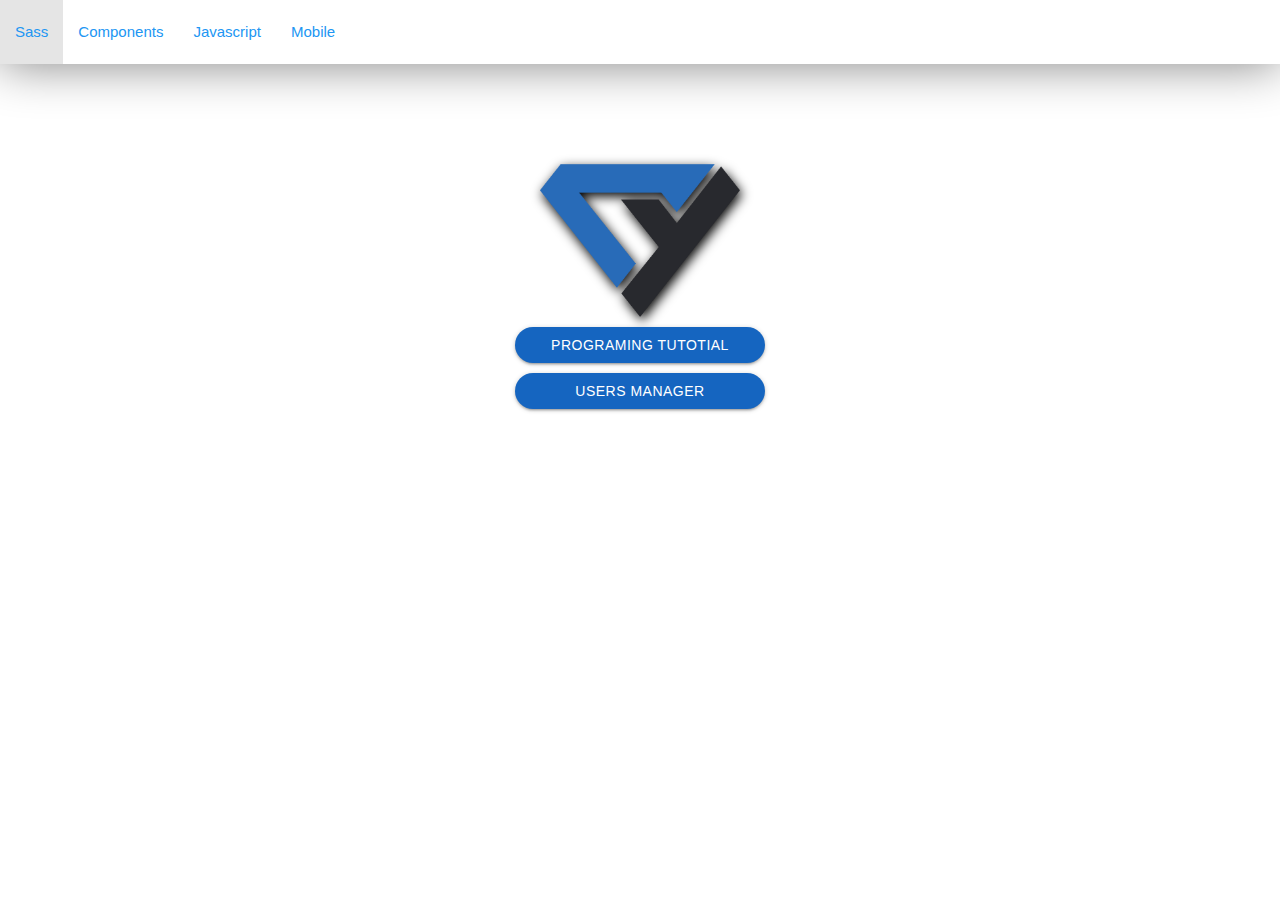
<file: index.html>
<!DOCTYPE html>
<html lang="en">
  <head>
    <meta charset="UTF-8" />
    <meta http-equiv="X-UA-Compatible" content="IE=edge" />
    <meta name="viewport" content="width=device-width, initial-scale=1.0" />
    <link rel="stylesheet" href="/assets/css/materialize.min.css" />
    <link rel="stylesheet" href="/assets/css/util.css" />
    <link
      href="https://fonts.googleapis.com/icon?family=Material+Icons"
      rel="stylesheet"
    />
    <link rel="stylesheet" href="/assets/css/style.css" />
    <title>Document</title>
  </head>

  <body>
    <!-- _______________________navbar section start_________________     -->
    <nav class="white z-depth-0 top_navbar">
      <div class="nav-wrapper">
        <a href="#!" class="blue-text hide-on-med-and-up">Home</a>
        <a href="#" data-target="mobile-demo" class="sidenav-trigger blue-text"
          ><i class="material-icons">menu</i></a
        >
        <ul class="hide-on-med-and-down">
          <li><a href="sass.html" class="blue-text">Sass</a></li>
          <li><a href="badges.html" class="blue-text">Components</a></li>
          <li><a href="collapsible.html" class="blue-text">Javascript</a></li>
          <li><a href="mobile.html" class="blue-text">Mobile</a></li>
        </ul>
      </div>
    </nav>

    <ul class="sidenav" id="mobile-demo">
      <li>
        <div class="user-view">
          <div class="background">
            <img src="./assets/images/office.jpg" class="w_100" />
          </div>
          <a><img class="circle" src="./assets/images/about-us.png" /></a>
          <a><span class="white-text name">Hamid Reza</span></a>
          <a
            ><span class="white-text email">Hamidrezazolfi20@gmail.com</span></a
          >
        </div>
      </li>
      <li>
        <a href="https://www.hamidzolfistudio.ir/"
          ><i class="material-icons">insert_link</i>Studio Hamidzolfi</a
        >
      </li>
      <li>
        <a href="#!"><i class="material-icons">insert_link</i>Second Link</a>
      </li>
      <li><div class="divider"></div></li>
      <li><a class="subheader">Subheader</a></li>
      <li><a class="waves-effect" href="/">Home</a></li>
      <li><a class="waves-effect" href="/users.html">Users</a></li>
    </ul>
    <!-- _______________________navbar section  end___________________ -->

    <!-- _______________________home section start______________________ -->
    <section class="flex-c-m flex-col sizefull p-r-20 p-l-20 p-t-100">
      <img
        src="assets/images/codeyad.png"
        class="w-full max-w-200 filter_shadow"
      />
      <a
        href="https://www.hamidzolfistudio.ir"
        class="waves-effect waves-light btn blue darken-3 w-full max-w-250 m-t-10 mb-10 rounded_pill"
        >Programing Tutotial</a
      >
      <a
        href="/users.html"
        class="waves-effect waves-light btn blue darken-3 w-full max-w-250 m-t-10 mb-10 rounded_pill"
        >Users Manager</a
      >
    </section>

    <script src="assets/js/materialize.js"></script>
    <script src="./assets/js/main.js"></script>
  </body>
</html>
</file>
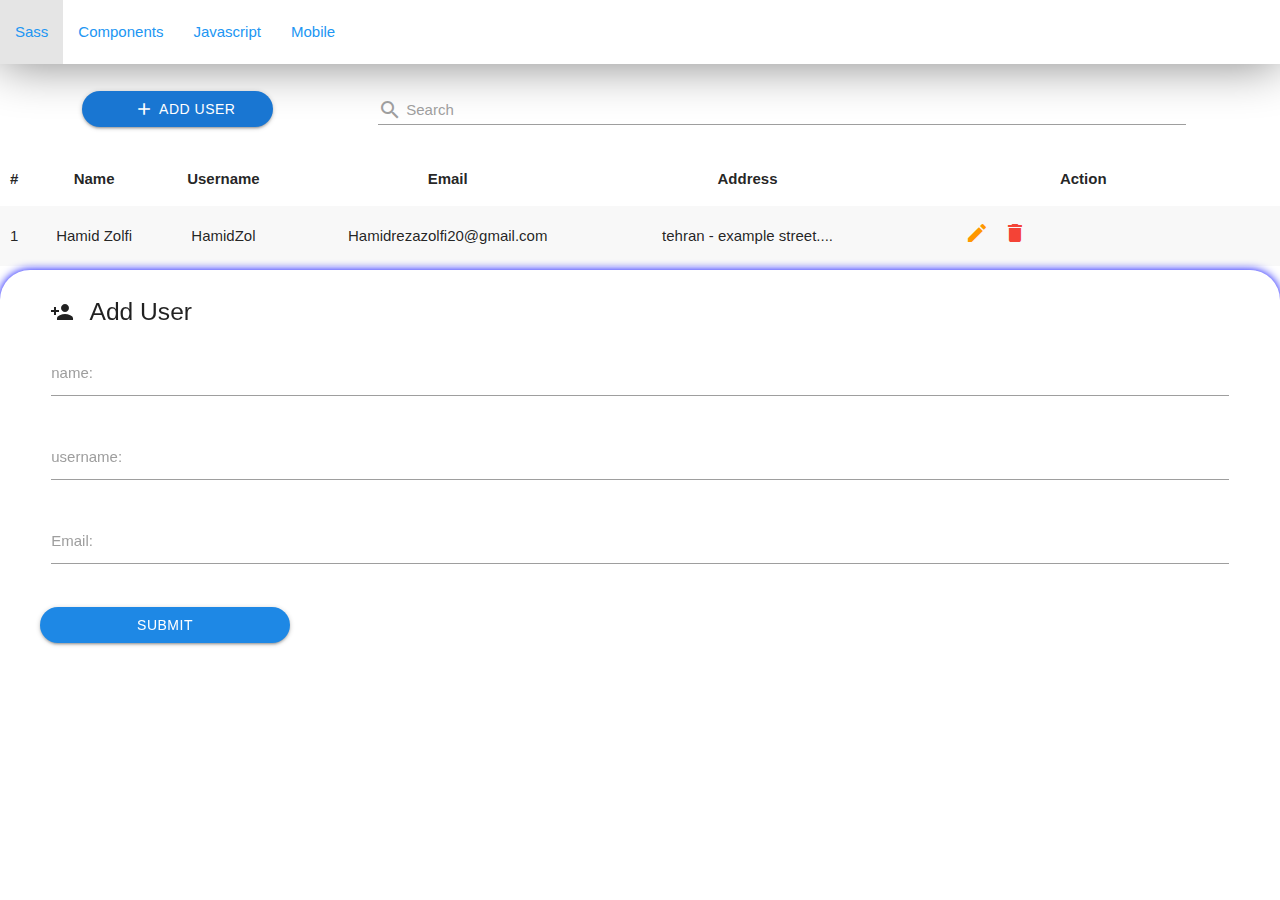
<file: users.html>
<!DOCTYPE html>
<html lang="en">
<head>
    <meta charset="UTF-8">
    <meta http-equiv="X-UA-Compatible" content="IE=edge">
    <meta name="viewport" content="width=device-width, initial-scale=1.0">
    <link rel="stylesheet"  href="/assets/css/materialize.min.css">
    <link rel="stylesheet" href="/assets/css/util.css">
    <link href="https://fonts.googleapis.com/icon?family=Material+Icons" rel="stylesheet">
    <link rel="stylesheet"  href="/assets/css/style.css">
    <title>Document</title>
</head>

<body>
<!-- _______________________navbar section start_________________     -->
  <nav class="white z-depth-0 top_navbar" >
    <div class="nav-wrapper">
      <a href="#!" class="blue-text hide-on-med-and-up ">Users Management</a>
      <a href="#" data-target="mobile-demo" class="sidenav-trigger blue-text" ><i class="material-icons">menu</i></a>
      <ul class="hide-on-med-and-down">
        <li><a href="sass.html"class="blue-text">Sass</a></li>
        <li><a href="badges.html"class="blue-text">Components</a></li>
        <li><a href="collapsible.html"class="blue-text">Javascript</a></li>
        <li><a href="mobile.html"class="blue-text">Mobile</a></li>
      </ul>
    </div>
  </nav>

  <ul class="sidenav" id="mobile-demo">
    <li><div class="user-view">
        <div class="background">
          <img src="./assets/images/office.jpg" class="w_100">
        </div>
        <a ><img class="circle" src="./assets/images/about-us.png"></a>
        <a ><span class="white-text name">Hamid Reza</span></a>
        <a ><span class="white-text email">Hamidrezazolfi20@gmail.com</span></a>
      </div></li>
      <li><a href="https://www.hamidzolfistudio.ir/"><i class="material-icons">insert_link</i>Studio Hamidzolfi</a></li>
      <li><a href="#!"><i class="material-icons">insert_link</i>Second Link</a></li>
      <li><div class="divider"></div></li> 
      <li><a class="subheader">Subheader</a></li>
      <li><a class="waves-effect" href="/">Home</a></li>
      <li><a class="waves-effect" href="/users.html">Users</a></li>
  </ul>
  <!-- _______________________navbar section  end___________________ -->


  <!-- ___________content section ____________start______________________ -->
  <section id="top_actions_section"  class="row m-b-0 container">
 <!-- _______________________add botton______________________ -->
    <div class="p-l-10 p-r-10 p-t-10 col s12 m4 l2">
        <button  id="add_user_botton" class="waves-effect waves-light btn blue darken-2 p-l-30 w-full rounded_pill flex-c">
            <i class="material-icons m-r-5">add</i>
            Add User
        </button>
    </div>
  <!-- _______________________search section ______________________ -->
  <div class="row col s12 m8 l8 m-b-5">
    <div class="input-field col s12" >
      <input id="search" type="text" class="validate">
      <label for="search">
        <i class="material-icons pos-relative top-7">search</i>
        Search</label>
       
    </div class="col l2 hide-on-med-and-down"><div>

    </div>

  </section>


  <section class="user_list_section">
    <ul class="collapsible hide-on-med-and-up">
      <li class="users_list_item">
        <div class="collapsible-header">
          <i class="material-icons blue-text darken-2
           users_list_arrow_icon trans-0-2">arrow_drop_down_circle</i>
          Hamid Zolfi
        </div>

        <div class="collapsible-body">
         <div class="p-all-5">
          <span class="f-bold">Username : </span>
          <span>Hamidreza</span>  
         </div>
         <div class="p-all-5">
          <span class="f-bold">Email : </span>
          <span>Hamidrezazolfi20@gmail.com</span>  
         </div>
         <div class="p-all-5">
          <span class="f-bold">Address : </span>
          <span>tehran - example street...</span>  
         </div>
         <div class="p-all-5 flex-l-m">
          <span class="f-bold">top_actions_section : </span>
          <i class="material-icons red-text m-l-5 m-r-5">delete_forever</i> 
          <i class="material-icons orange-text  darken-3 m-l-5 m-r-5">edit</i> 
         </div>
        </div>
      </li>
      <li class="users_list_item">
        <div class="collapsible-header">
          <i class="material-icons blue-text darken-2
           users_list_arrow_icon trans-0-2">arrow_drop_down_circle</i>
          Hamid Zolfi
        </div>

        <div class="collapsible-body">
         <div class="p-all-5">
          <span class="f-bold">Username : </span>
          <span>Hamidreza</span>  
         </div>
         <div class="p-all-5">
          <span class="f-bold">Email : </span>
          <span>Hamidrezazolfi20@gmail.com</span>  
         </div>
         <div class="p-all-5">
          <span class="f-bold">Address : </span>
          <span>tehran - example street...</span>  
         </div>
         <div class="p-all-5 flex-l-m">
          <span class="f-bold">top_actions_section : </span>
          <i class="material-icons red-text m-l-5 m-r-5">delete_forever</i> 
          <i class="material-icons orange-text  darken-3 m-l-5 m-r-5">edit</i> 
         </div>
        </div>
      </li>
      <li class="users_list_item">
        <div class="collapsible-header">
          <i class="material-icons blue-text darken-2
           users_list_arrow_icon trans-0-2">arrow_drop_down_circle</i>
          Hamid Zolfi
        </div>

        <div class="collapsible-body">
         <div class="p-all-5">
          <span class="f-bold">Username : </span>
          <span>Hamidreza</span>  
         </div>
         <div class="p-all-5">
          <span class="f-bold">Email : </span>
          <span>Hamidrezazolfi20@gmail.com</span>  
         </div>
         <div class="p-all-5">
          <span class="f-bold">Address : </span>
          <span>tehran - example street...</span>  
         </div>
         <div class="p-all-5 flex-l-m">
          <span class="f-bold">top_actions_section : </span>
          <i class="material-icons red-text m-l-5 m-r-5">delete_forever</i> 
          <i class="material-icons orange-text  darken-3 m-l-5 m-r-5">edit</i> 
         </div>
        </div>
      </li>

      

      

    </ul>
    
    <div class="hide-on-med-and-down show-on-medium-and-up container">
      <table class="striped centered highlight">
        <thead>
          <tr>
            <th>#</th>
            <th>Name</th>
            <th>Username</th>
            <th>Email</th>
            <th>Address</th>
            <th>Action</th>
          </tr>

        </thead>
        <tbody>
          <tr>
            <td>1</td>
            <td>Hamid Zolfi</td>
            <td>HamidZol</td>
            <td>Hamidrezazolfi20@gmail.com</td>
            <td>tehran - example street....</td>
            <td>
              <i class="material-icons orange-text darken-3 m-l-5 m-r-5 hov-pointer">edit</i>
              <i class="material-icons red-text m-l-5 m-r-5 hov-pointer">delete forever</i>
            </td>
          </tr>
          <tr>
            <td>1</td>
            <td>Hamid Zolfi</td>
            <td>HamidZol</td>
            <td>Hamidrezazolfi20@gmail.com</td>
            <td>tehran - example street....</td>
            <td>
              <i class="material-icons orange-text darken-3 m-l-5 m-r-5 hov-pointer">edit</i>
              <i class="material-icons red-text m-l-5 m-r-5 hov-pointer">delete forever</i>
            </td>
          </tr>
          <tr>
            <td>1</td>
            <td>Hamid Zolfi</td>
            <td>HamidZol</td>
            <td>Hamidrezazolfi20@gmail.com</td>
            <td>tehran - example street....</td>
            <td>
              <i class="material-icons orange-text darken-3 m-l-5 m-r-5 hov-pointer">edit</i>
              <i class="material-icons red-text m-l-5 m-r-5 hov-pointer">delete forever</i>
            </td>
          </tr>

        </tbody>
      </table>

    </div>


    <div class="pagination_container container p-l-9 p-r-9 p-t-15 p-b-10 flex-sb-m pos-fixed left-0 right-0 bottom-0 z-depth-4 rounded_top_30">
    <div class="pagination_item_counts flex p-l-10">
      showing
      <span class="blue-text darken-2 m-l-5 m-r-5">100</span>
    </div>

    <div class="pagination_buttons">
      <i class="material-icons blue darken-2 m-l-5 m-r-5 p-l-5 p-r-5 p-t-5 p-b-3 waves-effect waves-light white-text rounded_pill">keyboard_arrow_left</i>
      <i class="material-icons blue darken-2 m-l-5 m-r-5 p-l-5 p-r-5 p-t-5 p-b-3 waves-effect waves-light white-text rounded_pill">keyboard_arrow_right</i>
       
    </div>



  </section>
  

  <div class="add_user_modal_back dis-none"></div>
  <div class="add_user_modal container rounded_top_30 show">
    <div class="row p-t-10 p-b-10 p-r-40 p-l-40 center-on-small-only">
      <h5 >
        <i class="material-icons m-r-10 m-l-10 pos-relative top-4">person_add</i>
        Add User
      </h5>

      <form>
        <div class="input-field col s12">
          <input id="name" type="text" class="validate"/>
          <label for="name">name:</label>
        </div>
        <div class="input-field col s12">
          <input id="name" type="text" class="validate"/>
          <label for="name">username:</label>
        </div>
        <div class="input-field col s12">
          <input id="name" type="text" class="validate"/>
          <label for="name">Email:</label>
        </div>

        <button
          type="button"
          class="waves-effect waves-light btn blue darken-1 m-t-20 m-b-10 w-full max-w-250 rounded_pill">
         submit
        </button>

      </form>
    </div>
  </div>
     
    


    <script src="assets/js/materialize.js"></script>
    <script src="assets/js/main.js"></script>
    <script src="assets/js/users.js"></script>
</body>
</html>
</file>
<file: assets/css/util.css>
/*[ FONT SIZE ]
///////////////////////////////////////////////////////////
*/
.f-bold{font-weight: bold;}
.fs-1 {font-size: 1px;}
.fs-2 {font-size: 2px;}
.fs-3 {font-size: 3px;}
.fs-4 {font-size: 4px;}
.fs-5 {font-size: 5px;}
.fs-6 {font-size: 6px;}
.fs-7 {font-size: 7px;}
.fs-8 {font-size: 8px;}
.fs-9 {font-size: 9px;}
.fs-10 {font-size: 10px;}
.fs-11 {font-size: 11px;}
.fs-12 {font-size: 12px;}
.fs-13 {font-size: 13px;}
.fs-14 {font-size: 14px;}
.fs-15 {font-size: 15px;}
.fs-16 {font-size: 16px;}
.fs-17 {font-size: 17px;}
.fs-18 {font-size: 18px;}
.fs-19 {font-size: 19px;}
.fs-20 {font-size: 20px;}
.fs-21 {font-size: 21px;}
.fs-22 {font-size: 22px;}
.fs-23 {font-size: 23px;}
.fs-24 {font-size: 24px;}
.fs-25 {font-size: 25px;}
.fs-26 {font-size: 26px;}
.fs-27 {font-size: 27px;}
.fs-28 {font-size: 28px;}
.fs-29 {font-size: 29px;}
.fs-30 {font-size: 30px;}
.fs-31 {font-size: 31px;}
.fs-32 {font-size: 32px;}
.fs-33 {font-size: 33px;}
.fs-34 {font-size: 34px;}
.fs-35 {font-size: 35px;}
.fs-36 {font-size: 36px;}
.fs-37 {font-size: 37px;}
.fs-38 {font-size: 38px;}
.fs-39 {font-size: 39px;}
.fs-40 {font-size: 40px;}
.fs-41 {font-size: 41px;}
.fs-42 {font-size: 42px;}
.fs-43 {font-size: 43px;}
.fs-44 {font-size: 44px;}
.fs-45 {font-size: 45px;}
.fs-46 {font-size: 46px;}
.fs-47 {font-size: 47px;}
.fs-48 {font-size: 48px;}
.fs-49 {font-size: 49px;}
.fs-50 {font-size: 50px;}
.fs-51 {font-size: 51px;}
.fs-52 {font-size: 52px;}
.fs-53 {font-size: 53px;}
.fs-54 {font-size: 54px;}
.fs-55 {font-size: 55px;}
.fs-56 {font-size: 56px;}
.fs-57 {font-size: 57px;}
.fs-58 {font-size: 58px;}
.fs-59 {font-size: 59px;}
.fs-60 {font-size: 60px;}
.fs-61 {font-size: 61px;}
.fs-62 {font-size: 62px;}
.fs-63 {font-size: 63px;}
.fs-64 {font-size: 64px;}
.fs-65 {font-size: 65px;}
.fs-66 {font-size: 66px;}
.fs-67 {font-size: 67px;}
.fs-68 {font-size: 68px;}
.fs-69 {font-size: 69px;}
.fs-70 {font-size: 70px;}
.fs-71 {font-size: 71px;}
.fs-72 {font-size: 72px;}
.fs-73 {font-size: 73px;}
.fs-74 {font-size: 74px;}
.fs-75 {font-size: 75px;}
.fs-76 {font-size: 76px;}
.fs-77 {font-size: 77px;}
.fs-78 {font-size: 78px;}
.fs-79 {font-size: 79px;}
.fs-80 {font-size: 80px;}
.fs-81 {font-size: 81px;}
.fs-82 {font-size: 82px;}
.fs-83 {font-size: 83px;}
.fs-84 {font-size: 84px;}
.fs-85 {font-size: 85px;}
.fs-86 {font-size: 86px;}
.fs-87 {font-size: 87px;}
.fs-88 {font-size: 88px;}
.fs-89 {font-size: 89px;}
.fs-90 {font-size: 90px;}
.fs-91 {font-size: 91px;}
.fs-92 {font-size: 92px;}
.fs-93 {font-size: 93px;}
.fs-94 {font-size: 94px;}
.fs-95 {font-size: 95px;}
.fs-96 {font-size: 96px;}
.fs-97 {font-size: 97px;}
.fs-98 {font-size: 98px;}
.fs-99 {font-size: 99px;}
.fs-100 {font-size: 100px;}
.fs-101 {font-size: 101px;}
.fs-102 {font-size: 102px;}
.fs-103 {font-size: 103px;}
.fs-104 {font-size: 104px;}
.fs-105 {font-size: 105px;}
.fs-106 {font-size: 106px;}
.fs-107 {font-size: 107px;}
.fs-108 {font-size: 108px;}
.fs-109 {font-size: 109px;}
.fs-110 {font-size: 110px;}
.fs-111 {font-size: 111px;}
.fs-112 {font-size: 112px;}
.fs-113 {font-size: 113px;}
.fs-114 {font-size: 114px;}
.fs-115 {font-size: 115px;}
.fs-116 {font-size: 116px;}
.fs-117 {font-size: 117px;}
.fs-118 {font-size: 118px;}
.fs-119 {font-size: 119px;}
.fs-120 {font-size: 120px;}
.fs-121 {font-size: 121px;}
.fs-122 {font-size: 122px;}
.fs-123 {font-size: 123px;}
.fs-124 {font-size: 124px;}
.fs-125 {font-size: 125px;}
.fs-126 {font-size: 126px;}
.fs-127 {font-size: 127px;}
.fs-128 {font-size: 128px;}
.fs-129 {font-size: 129px;}
.fs-130 {font-size: 130px;}
.fs-131 {font-size: 131px;}
.fs-132 {font-size: 132px;}
.fs-133 {font-size: 133px;}
.fs-134 {font-size: 134px;}
.fs-135 {font-size: 135px;}
.fs-136 {font-size: 136px;}
.fs-137 {font-size: 137px;}
.fs-138 {font-size: 138px;}
.fs-139 {font-size: 139px;}
.fs-140 {font-size: 140px;}
.fs-141 {font-size: 141px;}
.fs-142 {font-size: 142px;}
.fs-143 {font-size: 143px;}
.fs-144 {font-size: 144px;}
.fs-145 {font-size: 145px;}
.fs-146 {font-size: 146px;}
.fs-147 {font-size: 147px;}
.fs-148 {font-size: 148px;}
.fs-149 {font-size: 149px;}
.fs-150 {font-size: 150px;}
.fs-151 {font-size: 151px;}
.fs-152 {font-size: 152px;}
.fs-153 {font-size: 153px;}
.fs-154 {font-size: 154px;}
.fs-155 {font-size: 155px;}
.fs-156 {font-size: 156px;}
.fs-157 {font-size: 157px;}
.fs-158 {font-size: 158px;}
.fs-159 {font-size: 159px;}
.fs-160 {font-size: 160px;}
.fs-161 {font-size: 161px;}
.fs-162 {font-size: 162px;}
.fs-163 {font-size: 163px;}
.fs-164 {font-size: 164px;}
.fs-165 {font-size: 165px;}
.fs-166 {font-size: 166px;}
.fs-167 {font-size: 167px;}
.fs-168 {font-size: 168px;}
.fs-169 {font-size: 169px;}
.fs-170 {font-size: 170px;}
.fs-171 {font-size: 171px;}
.fs-172 {font-size: 172px;}
.fs-173 {font-size: 173px;}
.fs-174 {font-size: 174px;}
.fs-175 {font-size: 175px;}
.fs-176 {font-size: 176px;}
.fs-177 {font-size: 177px;}
.fs-178 {font-size: 178px;}
.fs-179 {font-size: 179px;}
.fs-180 {font-size: 180px;}
.fs-181 {font-size: 181px;}
.fs-182 {font-size: 182px;}
.fs-183 {font-size: 183px;}
.fs-184 {font-size: 184px;}
.fs-185 {font-size: 185px;}
.fs-186 {font-size: 186px;}
.fs-187 {font-size: 187px;}
.fs-188 {font-size: 188px;}
.fs-189 {font-size: 189px;}
.fs-190 {font-size: 190px;}
.fs-191 {font-size: 191px;}
.fs-192 {font-size: 192px;}
.fs-193 {font-size: 193px;}
.fs-194 {font-size: 194px;}
.fs-195 {font-size: 195px;}
.fs-196 {font-size: 196px;}
.fs-197 {font-size: 197px;}
.fs-198 {font-size: 198px;}
.fs-199 {font-size: 199px;}
.fs-200 {font-size: 200px;}

/*[ PADDING ]
///////////////////////////////////////////////////////////
*/
.p-all-0{padding: 0 !important;}
.p-all-1{padding: 1px !important;}
.p-all-2{padding: 2px !important;}
.p-all-3{padding: 3px !important;}
.p-all-4{padding: 4px !important;}
.p-all-5{padding: 5px !important;}
.p-all-6{padding: 6px !important;}
.p-all-7{padding: 7px !important;}
.p-all-8{padding: 8px !important;}
.p-all-9{padding: 9px !important;}
.p-t-0 {padding-top: 0px;}
.p-t-1 {padding-top: 1px;}
.p-t-2 {padding-top: 2px;}
.p-t-3 {padding-top: 3px;}
.p-t-4 {padding-top: 4px;}
.p-t-5 {padding-top: 5px;}
.p-t-6 {padding-top: 6px;}
.p-t-7 {padding-top: 7px;}
.p-t-8 {padding-top: 8px;}
.p-t-9 {padding-top: 9px;}
.p-t-10 {padding-top: 10px;}
.p-t-11 {padding-top: 11px;}
.p-t-12 {padding-top: 12px;}
.p-t-13 {padding-top: 13px;}
.p-t-14 {padding-top: 14px;}
.p-t-15 {padding-top: 15px;}
.p-t-16 {padding-top: 16px;}
.p-t-17 {padding-top: 17px;}
.p-t-18 {padding-top: 18px;}
.p-t-19 {padding-top: 19px;}
.p-t-20 {padding-top: 20px;}
.p-t-21 {padding-top: 21px;}
.p-t-22 {padding-top: 22px;}
.p-t-23 {padding-top: 23px;}
.p-t-24 {padding-top: 24px;}
.p-t-25 {padding-top: 25px;}
.p-t-26 {padding-top: 26px;}
.p-t-27 {padding-top: 27px;}
.p-t-28 {padding-top: 28px;}
.p-t-29 {padding-top: 29px;}
.p-t-30 {padding-top: 30px;}
.p-t-31 {padding-top: 31px;}
.p-t-32 {padding-top: 32px;}
.p-t-33 {padding-top: 33px;}
.p-t-34 {padding-top: 34px;}
.p-t-35 {padding-top: 35px;}
.p-t-36 {padding-top: 36px;}
.p-t-37 {padding-top: 37px;}
.p-t-38 {padding-top: 38px;}
.p-t-39 {padding-top: 39px;}
.p-t-40 {padding-top: 40px;}
.p-t-41 {padding-top: 41px;}
.p-t-42 {padding-top: 42px;}
.p-t-43 {padding-top: 43px;}
.p-t-44 {padding-top: 44px;}
.p-t-45 {padding-top: 45px;}
.p-t-46 {padding-top: 46px;}
.p-t-47 {padding-top: 47px;}
.p-t-48 {padding-top: 48px;}
.p-t-49 {padding-top: 49px;}
.p-t-50 {padding-top: 50px;}
.p-t-51 {padding-top: 51px;}
.p-t-52 {padding-top: 52px;}
.p-t-53 {padding-top: 53px;}
.p-t-54 {padding-top: 54px;}
.p-t-55 {padding-top: 55px;}
.p-t-56 {padding-top: 56px;}
.p-t-57 {padding-top: 57px;}
.p-t-58 {padding-top: 58px;}
.p-t-59 {padding-top: 59px;}
.p-t-60 {padding-top: 60px;}
.p-t-61 {padding-top: 61px;}
.p-t-62 {padding-top: 62px;}
.p-t-63 {padding-top: 63px;}
.p-t-64 {padding-top: 64px;}
.p-t-65 {padding-top: 65px;}
.p-t-66 {padding-top: 66px;}
.p-t-67 {padding-top: 67px;}
.p-t-68 {padding-top: 68px;}
.p-t-69 {padding-top: 69px;}
.p-t-70 {padding-top: 70px;}
.p-t-71 {padding-top: 71px;}
.p-t-72 {padding-top: 72px;}
.p-t-73 {padding-top: 73px;}
.p-t-74 {padding-top: 74px;}
.p-t-75 {padding-top: 75px;}
.p-t-76 {padding-top: 76px;}
.p-t-77 {padding-top: 77px;}
.p-t-78 {padding-top: 78px;}
.p-t-79 {padding-top: 79px;}
.p-t-80 {padding-top: 80px;}
.p-t-81 {padding-top: 81px;}
.p-t-82 {padding-top: 82px;}
.p-t-83 {padding-top: 83px;}
.p-t-84 {padding-top: 84px;}
.p-t-85 {padding-top: 85px;}
.p-t-86 {padding-top: 86px;}
.p-t-87 {padding-top: 87px;}
.p-t-88 {padding-top: 88px;}
.p-t-89 {padding-top: 89px;}
.p-t-90 {padding-top: 90px;}
.p-t-91 {padding-top: 91px;}
.p-t-92 {padding-top: 92px;}
.p-t-93 {padding-top: 93px;}
.p-t-94 {padding-top: 94px;}
.p-t-95 {padding-top: 95px;}
.p-t-96 {padding-top: 96px;}
.p-t-97 {padding-top: 97px;}
.p-t-98 {padding-top: 98px;}
.p-t-99 {padding-top: 99px;}
.p-t-100 {padding-top: 100px;}
.p-t-101 {padding-top: 101px;}
.p-t-102 {padding-top: 102px;}
.p-t-103 {padding-top: 103px;}
.p-t-104 {padding-top: 104px;}
.p-t-105 {padding-top: 105px;}
.p-t-106 {padding-top: 106px;}
.p-t-107 {padding-top: 107px;}
.p-t-108 {padding-top: 108px;}
.p-t-109 {padding-top: 109px;}
.p-t-110 {padding-top: 110px;}
.p-t-111 {padding-top: 111px;}
.p-t-112 {padding-top: 112px;}
.p-t-113 {padding-top: 113px;}
.p-t-114 {padding-top: 114px;}
.p-t-115 {padding-top: 115px;}
.p-t-116 {padding-top: 116px;}
.p-t-117 {padding-top: 117px;}
.p-t-118 {padding-top: 118px;}
.p-t-119 {padding-top: 119px;}
.p-t-120 {padding-top: 120px;}
.p-t-121 {padding-top: 121px;}
.p-t-122 {padding-top: 122px;}
.p-t-123 {padding-top: 123px;}
.p-t-124 {padding-top: 124px;}
.p-t-125 {padding-top: 125px;}
.p-t-126 {padding-top: 126px;}
.p-t-127 {padding-top: 127px;}
.p-t-128 {padding-top: 128px;}
.p-t-129 {padding-top: 129px;}
.p-t-130 {padding-top: 130px;}
.p-t-131 {padding-top: 131px;}
.p-t-132 {padding-top: 132px;}
.p-t-133 {padding-top: 133px;}
.p-t-134 {padding-top: 134px;}
.p-t-135 {padding-top: 135px;}
.p-t-136 {padding-top: 136px;}
.p-t-137 {padding-top: 137px;}
.p-t-138 {padding-top: 138px;}
.p-t-139 {padding-top: 139px;}
.p-t-140 {padding-top: 140px;}
.p-t-141 {padding-top: 141px;}
.p-t-142 {padding-top: 142px;}
.p-t-143 {padding-top: 143px;}
.p-t-144 {padding-top: 144px;}
.p-t-145 {padding-top: 145px;}
.p-t-146 {padding-top: 146px;}
.p-t-147 {padding-top: 147px;}
.p-t-148 {padding-top: 148px;}
.p-t-149 {padding-top: 149px;}
.p-t-150 {padding-top: 150px;}
.p-t-151 {padding-top: 151px;}
.p-t-152 {padding-top: 152px;}
.p-t-153 {padding-top: 153px;}
.p-t-154 {padding-top: 154px;}
.p-t-155 {padding-top: 155px;}
.p-t-156 {padding-top: 156px;}
.p-t-157 {padding-top: 157px;}
.p-t-158 {padding-top: 158px;}
.p-t-159 {padding-top: 159px;}
.p-t-160 {padding-top: 160px;}
.p-t-161 {padding-top: 161px;}
.p-t-162 {padding-top: 162px;}
.p-t-163 {padding-top: 163px;}
.p-t-164 {padding-top: 164px;}
.p-t-165 {padding-top: 165px;}
.p-t-166 {padding-top: 166px;}
.p-t-167 {padding-top: 167px;}
.p-t-168 {padding-top: 168px;}
.p-t-169 {padding-top: 169px;}
.p-t-170 {padding-top: 170px;}
.p-t-171 {padding-top: 171px;}
.p-t-172 {padding-top: 172px;}
.p-t-173 {padding-top: 173px;}
.p-t-174 {padding-top: 174px;}
.p-t-175 {padding-top: 175px;}
.p-t-176 {padding-top: 176px;}
.p-t-177 {padding-top: 177px;}
.p-t-178 {padding-top: 178px;}
.p-t-179 {padding-top: 179px;}
.p-t-180 {padding-top: 180px;}
.p-t-181 {padding-top: 181px;}
.p-t-182 {padding-top: 182px;}
.p-t-183 {padding-top: 183px;}
.p-t-184 {padding-top: 184px;}
.p-t-185 {padding-top: 185px;}
.p-t-186 {padding-top: 186px;}
.p-t-187 {padding-top: 187px;}
.p-t-188 {padding-top: 188px;}
.p-t-189 {padding-top: 189px;}
.p-t-190 {padding-top: 190px;}
.p-t-191 {padding-top: 191px;}
.p-t-192 {padding-top: 192px;}
.p-t-193 {padding-top: 193px;}
.p-t-194 {padding-top: 194px;}
.p-t-195 {padding-top: 195px;}
.p-t-196 {padding-top: 196px;}
.p-t-197 {padding-top: 197px;}
.p-t-198 {padding-top: 198px;}
.p-t-199 {padding-top: 199px;}
.p-t-200 {padding-top: 200px;}
.p-t-201 {padding-top: 201px;}
.p-t-202 {padding-top: 202px;}
.p-t-203 {padding-top: 203px;}
.p-t-204 {padding-top: 204px;}
.p-t-205 {padding-top: 205px;}
.p-t-206 {padding-top: 206px;}
.p-t-207 {padding-top: 207px;}
.p-t-208 {padding-top: 208px;}
.p-t-209 {padding-top: 209px;}
.p-t-210 {padding-top: 210px;}
.p-t-211 {padding-top: 211px;}
.p-t-212 {padding-top: 212px;}
.p-t-213 {padding-top: 213px;}
.p-t-214 {padding-top: 214px;}
.p-t-215 {padding-top: 215px;}
.p-t-216 {padding-top: 216px;}
.p-t-217 {padding-top: 217px;}
.p-t-218 {padding-top: 218px;}
.p-t-219 {padding-top: 219px;}
.p-t-220 {padding-top: 220px;}
.p-t-221 {padding-top: 221px;}
.p-t-222 {padding-top: 222px;}
.p-t-223 {padding-top: 223px;}
.p-t-224 {padding-top: 224px;}
.p-t-225 {padding-top: 225px;}
.p-t-226 {padding-top: 226px;}
.p-t-227 {padding-top: 227px;}
.p-t-228 {padding-top: 228px;}
.p-t-229 {padding-top: 229px;}
.p-t-230 {padding-top: 230px;}
.p-t-231 {padding-top: 231px;}
.p-t-232 {padding-top: 232px;}
.p-t-233 {padding-top: 233px;}
.p-t-234 {padding-top: 234px;}
.p-t-235 {padding-top: 235px;}
.p-t-236 {padding-top: 236px;}
.p-t-237 {padding-top: 237px;}
.p-t-238 {padding-top: 238px;}
.p-t-239 {padding-top: 239px;}
.p-t-240 {padding-top: 240px;}
.p-t-241 {padding-top: 241px;}
.p-t-242 {padding-top: 242px;}
.p-t-243 {padding-top: 243px;}
.p-t-244 {padding-top: 244px;}
.p-t-245 {padding-top: 245px;}
.p-t-246 {padding-top: 246px;}
.p-t-247 {padding-top: 247px;}
.p-t-248 {padding-top: 248px;}
.p-t-249 {padding-top: 249px;}
.p-t-250 {padding-top: 250px;}
.p-b-0 {padding-bottom: 0px;}
.p-b-1 {padding-bottom: 1px;}
.p-b-2 {padding-bottom: 2px;}
.p-b-3 {padding-bottom: 3px;}
.p-b-4 {padding-bottom: 4px;}
.p-b-5 {padding-bottom: 5px;}
.p-b-6 {padding-bottom: 6px;}
.p-b-7 {padding-bottom: 7px;}
.p-b-8 {padding-bottom: 8px;}
.p-b-9 {padding-bottom: 9px;}
.p-b-10 {padding-bottom: 10px;}
.p-b-11 {padding-bottom: 11px;}
.p-b-12 {padding-bottom: 12px;}
.p-b-13 {padding-bottom: 13px;}
.p-b-14 {padding-bottom: 14px;}
.p-b-15 {padding-bottom: 15px;}
.p-b-16 {padding-bottom: 16px;}
.p-b-17 {padding-bottom: 17px;}
.p-b-18 {padding-bottom: 18px;}
.p-b-19 {padding-bottom: 19px;}
.p-b-20 {padding-bottom: 20px;}
.p-b-21 {padding-bottom: 21px;}
.p-b-22 {padding-bottom: 22px;}
.p-b-23 {padding-bottom: 23px;}
.p-b-24 {padding-bottom: 24px;}
.p-b-25 {padding-bottom: 25px;}
.p-b-26 {padding-bottom: 26px;}
.p-b-27 {padding-bottom: 27px;}
.p-b-28 {padding-bottom: 28px;}
.p-b-29 {padding-bottom: 29px;}
.p-b-30 {padding-bottom: 30px;}
.p-b-31 {padding-bottom: 31px;}
.p-b-32 {padding-bottom: 32px;}
.p-b-33 {padding-bottom: 33px;}
.p-b-34 {padding-bottom: 34px;}
.p-b-35 {padding-bottom: 35px;}
.p-b-36 {padding-bottom: 36px;}
.p-b-37 {padding-bottom: 37px;}
.p-b-38 {padding-bottom: 38px;}
.p-b-39 {padding-bottom: 39px;}
.p-b-40 {padding-bottom: 40px;}
.p-b-41 {padding-bottom: 41px;}
.p-b-42 {padding-bottom: 42px;}
.p-b-43 {padding-bottom: 43px;}
.p-b-44 {padding-bottom: 44px;}
.p-b-45 {padding-bottom: 45px;}
.p-b-46 {padding-bottom: 46px;}
.p-b-47 {padding-bottom: 47px;}
.p-b-48 {padding-bottom: 48px;}
.p-b-49 {padding-bottom: 49px;}
.p-b-50 {padding-bottom: 50px;}
.p-b-51 {padding-bottom: 51px;}
.p-b-52 {padding-bottom: 52px;}
.p-b-53 {padding-bottom: 53px;}
.p-b-54 {padding-bottom: 54px;}
.p-b-55 {padding-bottom: 55px;}
.p-b-56 {padding-bottom: 56px;}
.p-b-57 {padding-bottom: 57px;}
.p-b-58 {padding-bottom: 58px;}
.p-b-59 {padding-bottom: 59px;}
.p-b-60 {padding-bottom: 60px;}
.p-b-61 {padding-bottom: 61px;}
.p-b-62 {padding-bottom: 62px;}
.p-b-63 {padding-bottom: 63px;}
.p-b-64 {padding-bottom: 64px;}
.p-b-65 {padding-bottom: 65px;}
.p-b-66 {padding-bottom: 66px;}
.p-b-67 {padding-bottom: 67px;}
.p-b-68 {padding-bottom: 68px;}
.p-b-69 {padding-bottom: 69px;}
.p-b-70 {padding-bottom: 70px;}
.p-b-71 {padding-bottom: 71px;}
.p-b-72 {padding-bottom: 72px;}
.p-b-73 {padding-bottom: 73px;}
.p-b-74 {padding-bottom: 74px;}
.p-b-75 {padding-bottom: 75px;}
.p-b-76 {padding-bottom: 76px;}
.p-b-77 {padding-bottom: 77px;}
.p-b-78 {padding-bottom: 78px;}
.p-b-79 {padding-bottom: 79px;}
.p-b-80 {padding-bottom: 80px;}
.p-b-81 {padding-bottom: 81px;}
.p-b-82 {padding-bottom: 82px;}
.p-b-83 {padding-bottom: 83px;}
.p-b-84 {padding-bottom: 84px;}
.p-b-85 {padding-bottom: 85px;}
.p-b-86 {padding-bottom: 86px;}
.p-b-87 {padding-bottom: 87px;}
.p-b-88 {padding-bottom: 88px;}
.p-b-89 {padding-bottom: 89px;}
.p-b-90 {padding-bottom: 90px;}
.p-b-91 {padding-bottom: 91px;}
.p-b-92 {padding-bottom: 92px;}
.p-b-93 {padding-bottom: 93px;}
.p-b-94 {padding-bottom: 94px;}
.p-b-95 {padding-bottom: 95px;}
.p-b-96 {padding-bottom: 96px;}
.p-b-97 {padding-bottom: 97px;}
.p-b-98 {padding-bottom: 98px;}
.p-b-99 {padding-bottom: 99px;}
.p-b-100 {padding-bottom: 100px;}
.p-b-101 {padding-bottom: 101px;}
.p-b-102 {padding-bottom: 102px;}
.p-b-103 {padding-bottom: 103px;}
.p-b-104 {padding-bottom: 104px;}
.p-b-105 {padding-bottom: 105px;}
.p-b-106 {padding-bottom: 106px;}
.p-b-107 {padding-bottom: 107px;}
.p-b-108 {padding-bottom: 108px;}
.p-b-109 {padding-bottom: 109px;}
.p-b-110 {padding-bottom: 110px;}
.p-b-111 {padding-bottom: 111px;}
.p-b-112 {padding-bottom: 112px;}
.p-b-113 {padding-bottom: 113px;}
.p-b-114 {padding-bottom: 114px;}
.p-b-115 {padding-bottom: 115px;}
.p-b-116 {padding-bottom: 116px;}
.p-b-117 {padding-bottom: 117px;}
.p-b-118 {padding-bottom: 118px;}
.p-b-119 {padding-bottom: 119px;}
.p-b-120 {padding-bottom: 120px;}
.p-b-121 {padding-bottom: 121px;}
.p-b-122 {padding-bottom: 122px;}
.p-b-123 {padding-bottom: 123px;}
.p-b-124 {padding-bottom: 124px;}
.p-b-125 {padding-bottom: 125px;}
.p-b-126 {padding-bottom: 126px;}
.p-b-127 {padding-bottom: 127px;}
.p-b-128 {padding-bottom: 128px;}
.p-b-129 {padding-bottom: 129px;}
.p-b-130 {padding-bottom: 130px;}
.p-b-131 {padding-bottom: 131px;}
.p-b-132 {padding-bottom: 132px;}
.p-b-133 {padding-bottom: 133px;}
.p-b-134 {padding-bottom: 134px;}
.p-b-135 {padding-bottom: 135px;}
.p-b-136 {padding-bottom: 136px;}
.p-b-137 {padding-bottom: 137px;}
.p-b-138 {padding-bottom: 138px;}
.p-b-139 {padding-bottom: 139px;}
.p-b-140 {padding-bottom: 140px;}
.p-b-141 {padding-bottom: 141px;}
.p-b-142 {padding-bottom: 142px;}
.p-b-143 {padding-bottom: 143px;}
.p-b-144 {padding-bottom: 144px;}
.p-b-145 {padding-bottom: 145px;}
.p-b-146 {padding-bottom: 146px;}
.p-b-147 {padding-bottom: 147px;}
.p-b-148 {padding-bottom: 148px;}
.p-b-149 {padding-bottom: 149px;}
.p-b-150 {padding-bottom: 150px;}
.p-b-151 {padding-bottom: 151px;}
.p-b-152 {padding-bottom: 152px;}
.p-b-153 {padding-bottom: 153px;}
.p-b-154 {padding-bottom: 154px;}
.p-b-155 {padding-bottom: 155px;}
.p-b-156 {padding-bottom: 156px;}
.p-b-157 {padding-bottom: 157px;}
.p-b-158 {padding-bottom: 158px;}
.p-b-159 {padding-bottom: 159px;}
.p-b-160 {padding-bottom: 160px;}
.p-b-161 {padding-bottom: 161px;}
.p-b-162 {padding-bottom: 162px;}
.p-b-163 {padding-bottom: 163px;}
.p-b-164 {padding-bottom: 164px;}
.p-b-165 {padding-bottom: 165px;}
.p-b-166 {padding-bottom: 166px;}
.p-b-167 {padding-bottom: 167px;}
.p-b-168 {padding-bottom: 168px;}
.p-b-169 {padding-bottom: 169px;}
.p-b-170 {padding-bottom: 170px;}
.p-b-171 {padding-bottom: 171px;}
.p-b-172 {padding-bottom: 172px;}
.p-b-173 {padding-bottom: 173px;}
.p-b-174 {padding-bottom: 174px;}
.p-b-175 {padding-bottom: 175px;}
.p-b-176 {padding-bottom: 176px;}
.p-b-177 {padding-bottom: 177px;}
.p-b-178 {padding-bottom: 178px;}
.p-b-179 {padding-bottom: 179px;}
.p-b-180 {padding-bottom: 180px;}
.p-b-181 {padding-bottom: 181px;}
.p-b-182 {padding-bottom: 182px;}
.p-b-183 {padding-bottom: 183px;}
.p-b-184 {padding-bottom: 184px;}
.p-b-185 {padding-bottom: 185px;}
.p-b-186 {padding-bottom: 186px;}
.p-b-187 {padding-bottom: 187px;}
.p-b-188 {padding-bottom: 188px;}
.p-b-189 {padding-bottom: 189px;}
.p-b-190 {padding-bottom: 190px;}
.p-b-191 {padding-bottom: 191px;}
.p-b-192 {padding-bottom: 192px;}
.p-b-193 {padding-bottom: 193px;}
.p-b-194 {padding-bottom: 194px;}
.p-b-195 {padding-bottom: 195px;}
.p-b-196 {padding-bottom: 196px;}
.p-b-197 {padding-bottom: 197px;}
.p-b-198 {padding-bottom: 198px;}
.p-b-199 {padding-bottom: 199px;}
.p-b-200 {padding-bottom: 200px;}
.p-b-201 {padding-bottom: 201px;}
.p-b-202 {padding-bottom: 202px;}
.p-b-203 {padding-bottom: 203px;}
.p-b-204 {padding-bottom: 204px;}
.p-b-205 {padding-bottom: 205px;}
.p-b-206 {padding-bottom: 206px;}
.p-b-207 {padding-bottom: 207px;}
.p-b-208 {padding-bottom: 208px;}
.p-b-209 {padding-bottom: 209px;}
.p-b-210 {padding-bottom: 210px;}
.p-b-211 {padding-bottom: 211px;}
.p-b-212 {padding-bottom: 212px;}
.p-b-213 {padding-bottom: 213px;}
.p-b-214 {padding-bottom: 214px;}
.p-b-215 {padding-bottom: 215px;}
.p-b-216 {padding-bottom: 216px;}
.p-b-217 {padding-bottom: 217px;}
.p-b-218 {padding-bottom: 218px;}
.p-b-219 {padding-bottom: 219px;}
.p-b-220 {padding-bottom: 220px;}
.p-b-221 {padding-bottom: 221px;}
.p-b-222 {padding-bottom: 222px;}
.p-b-223 {padding-bottom: 223px;}
.p-b-224 {padding-bottom: 224px;}
.p-b-225 {padding-bottom: 225px;}
.p-b-226 {padding-bottom: 226px;}
.p-b-227 {padding-bottom: 227px;}
.p-b-228 {padding-bottom: 228px;}
.p-b-229 {padding-bottom: 229px;}
.p-b-230 {padding-bottom: 230px;}
.p-b-231 {padding-bottom: 231px;}
.p-b-232 {padding-bottom: 232px;}
.p-b-233 {padding-bottom: 233px;}
.p-b-234 {padding-bottom: 234px;}
.p-b-235 {padding-bottom: 235px;}
.p-b-236 {padding-bottom: 236px;}
.p-b-237 {padding-bottom: 237px;}
.p-b-238 {padding-bottom: 238px;}
.p-b-239 {padding-bottom: 239px;}
.p-b-240 {padding-bottom: 240px;}
.p-b-241 {padding-bottom: 241px;}
.p-b-242 {padding-bottom: 242px;}
.p-b-243 {padding-bottom: 243px;}
.p-b-244 {padding-bottom: 244px;}
.p-b-245 {padding-bottom: 245px;}
.p-b-246 {padding-bottom: 246px;}
.p-b-247 {padding-bottom: 247px;}
.p-b-248 {padding-bottom: 248px;}
.p-b-249 {padding-bottom: 249px;}
.p-b-250 {padding-bottom: 250px;}
.p-l-0 {padding-left: 0px;}
.p-l-1 {padding-left: 1px;}
.p-l-2 {padding-left: 2px;}
.p-l-3 {padding-left: 3px;}
.p-l-4 {padding-left: 4px;}
.p-l-5 {padding-left: 5px;}
.p-l-6 {padding-left: 6px;}
.p-l-7 {padding-left: 7px;}
.p-l-8 {padding-left: 8px;}
.p-l-9 {padding-left: 9px;}
.p-l-10 {padding-left: 10px;}
.p-l-11 {padding-left: 11px;}
.p-l-12 {padding-left: 12px;}
.p-l-13 {padding-left: 13px;}
.p-l-14 {padding-left: 14px;}
.p-l-15 {padding-left: 15px;}
.p-l-16 {padding-left: 16px;}
.p-l-17 {padding-left: 17px;}
.p-l-18 {padding-left: 18px;}
.p-l-19 {padding-left: 19px;}
.p-l-20 {padding-left: 20px;}
.p-l-21 {padding-left: 21px;}
.p-l-22 {padding-left: 22px;}
.p-l-23 {padding-left: 23px;}
.p-l-24 {padding-left: 24px;}
.p-l-25 {padding-left: 25px;}
.p-l-26 {padding-left: 26px;}
.p-l-27 {padding-left: 27px;}
.p-l-28 {padding-left: 28px;}
.p-l-29 {padding-left: 29px;}
.p-l-30 {padding-left: 30px;}
.p-l-31 {padding-left: 31px;}
.p-l-32 {padding-left: 32px;}
.p-l-33 {padding-left: 33px;}
.p-l-34 {padding-left: 34px;}
.p-l-35 {padding-left: 35px;}
.p-l-36 {padding-left: 36px;}
.p-l-37 {padding-left: 37px;}
.p-l-38 {padding-left: 38px;}
.p-l-39 {padding-left: 39px;}
.p-l-40 {padding-left: 40px;}
.p-l-41 {padding-left: 41px;}
.p-l-42 {padding-left: 42px;}
.p-l-43 {padding-left: 43px;}
.p-l-44 {padding-left: 44px;}
.p-l-45 {padding-left: 45px;}
.p-l-46 {padding-left: 46px;}
.p-l-47 {padding-left: 47px;}
.p-l-48 {padding-left: 48px;}
.p-l-49 {padding-left: 49px;}
.p-l-50 {padding-left: 50px;}
.p-l-51 {padding-left: 51px;}
.p-l-52 {padding-left: 52px;}
.p-l-53 {padding-left: 53px;}
.p-l-54 {padding-left: 54px;}
.p-l-55 {padding-left: 55px;}
.p-l-56 {padding-left: 56px;}
.p-l-57 {padding-left: 57px;}
.p-l-58 {padding-left: 58px;}
.p-l-59 {padding-left: 59px;}
.p-l-60 {padding-left: 60px;}
.p-l-61 {padding-left: 61px;}
.p-l-62 {padding-left: 62px;}
.p-l-63 {padding-left: 63px;}
.p-l-64 {padding-left: 64px;}
.p-l-65 {padding-left: 65px;}
.p-l-66 {padding-left: 66px;}
.p-l-67 {padding-left: 67px;}
.p-l-68 {padding-left: 68px;}
.p-l-69 {padding-left: 69px;}
.p-l-70 {padding-left: 70px;}
.p-l-71 {padding-left: 71px;}
.p-l-72 {padding-left: 72px;}
.p-l-73 {padding-left: 73px;}
.p-l-74 {padding-left: 74px;}
.p-l-75 {padding-left: 75px;}
.p-l-76 {padding-left: 76px;}
.p-l-77 {padding-left: 77px;}
.p-l-78 {padding-left: 78px;}
.p-l-79 {padding-left: 79px;}
.p-l-80 {padding-left: 80px;}
.p-l-81 {padding-left: 81px;}
.p-l-82 {padding-left: 82px;}
.p-l-83 {padding-left: 83px;}
.p-l-84 {padding-left: 84px;}
.p-l-85 {padding-left: 85px;}
.p-l-86 {padding-left: 86px;}
.p-l-87 {padding-left: 87px;}
.p-l-88 {padding-left: 88px;}
.p-l-89 {padding-left: 89px;}
.p-l-90 {padding-left: 90px;}
.p-l-91 {padding-left: 91px;}
.p-l-92 {padding-left: 92px;}
.p-l-93 {padding-left: 93px;}
.p-l-94 {padding-left: 94px;}
.p-l-95 {padding-left: 95px;}
.p-l-96 {padding-left: 96px;}
.p-l-97 {padding-left: 97px;}
.p-l-98 {padding-left: 98px;}
.p-l-99 {padding-left: 99px;}
.p-l-100 {padding-left: 100px;}
.p-l-101 {padding-left: 101px;}
.p-l-102 {padding-left: 102px;}
.p-l-103 {padding-left: 103px;}
.p-l-104 {padding-left: 104px;}
.p-l-105 {padding-left: 105px;}
.p-l-106 {padding-left: 106px;}
.p-l-107 {padding-left: 107px;}
.p-l-108 {padding-left: 108px;}
.p-l-109 {padding-left: 109px;}
.p-l-110 {padding-left: 110px;}
.p-l-111 {padding-left: 111px;}
.p-l-112 {padding-left: 112px;}
.p-l-113 {padding-left: 113px;}
.p-l-114 {padding-left: 114px;}
.p-l-115 {padding-left: 115px;}
.p-l-116 {padding-left: 116px;}
.p-l-117 {padding-left: 117px;}
.p-l-118 {padding-left: 118px;}
.p-l-119 {padding-left: 119px;}
.p-l-120 {padding-left: 120px;}
.p-l-121 {padding-left: 121px;}
.p-l-122 {padding-left: 122px;}
.p-l-123 {padding-left: 123px;}
.p-l-124 {padding-left: 124px;}
.p-l-125 {padding-left: 125px;}
.p-l-126 {padding-left: 126px;}
.p-l-127 {padding-left: 127px;}
.p-l-128 {padding-left: 128px;}
.p-l-129 {padding-left: 129px;}
.p-l-130 {padding-left: 130px;}
.p-l-131 {padding-left: 131px;}
.p-l-132 {padding-left: 132px;}
.p-l-133 {padding-left: 133px;}
.p-l-134 {padding-left: 134px;}
.p-l-135 {padding-left: 135px;}
.p-l-136 {padding-left: 136px;}
.p-l-137 {padding-left: 137px;}
.p-l-138 {padding-left: 138px;}
.p-l-139 {padding-left: 139px;}
.p-l-140 {padding-left: 140px;}
.p-l-141 {padding-left: 141px;}
.p-l-142 {padding-left: 142px;}
.p-l-143 {padding-left: 143px;}
.p-l-144 {padding-left: 144px;}
.p-l-145 {padding-left: 145px;}
.p-l-146 {padding-left: 146px;}
.p-l-147 {padding-left: 147px;}
.p-l-148 {padding-left: 148px;}
.p-l-149 {padding-left: 149px;}
.p-l-150 {padding-left: 150px;}
.p-l-151 {padding-left: 151px;}
.p-l-152 {padding-left: 152px;}
.p-l-153 {padding-left: 153px;}
.p-l-154 {padding-left: 154px;}
.p-l-155 {padding-left: 155px;}
.p-l-156 {padding-left: 156px;}
.p-l-157 {padding-left: 157px;}
.p-l-158 {padding-left: 158px;}
.p-l-159 {padding-left: 159px;}
.p-l-160 {padding-left: 160px;}
.p-l-161 {padding-left: 161px;}
.p-l-162 {padding-left: 162px;}
.p-l-163 {padding-left: 163px;}
.p-l-164 {padding-left: 164px;}
.p-l-165 {padding-left: 165px;}
.p-l-166 {padding-left: 166px;}
.p-l-167 {padding-left: 167px;}
.p-l-168 {padding-left: 168px;}
.p-l-169 {padding-left: 169px;}
.p-l-170 {padding-left: 170px;}
.p-l-171 {padding-left: 171px;}
.p-l-172 {padding-left: 172px;}
.p-l-173 {padding-left: 173px;}
.p-l-174 {padding-left: 174px;}
.p-l-175 {padding-left: 175px;}
.p-l-176 {padding-left: 176px;}
.p-l-177 {padding-left: 177px;}
.p-l-178 {padding-left: 178px;}
.p-l-179 {padding-left: 179px;}
.p-l-180 {padding-left: 180px;}
.p-l-181 {padding-left: 181px;}
.p-l-182 {padding-left: 182px;}
.p-l-183 {padding-left: 183px;}
.p-l-184 {padding-left: 184px;}
.p-l-185 {padding-left: 185px;}
.p-l-186 {padding-left: 186px;}
.p-l-187 {padding-left: 187px;}
.p-l-188 {padding-left: 188px;}
.p-l-189 {padding-left: 189px;}
.p-l-190 {padding-left: 190px;}
.p-l-191 {padding-left: 191px;}
.p-l-192 {padding-left: 192px;}
.p-l-193 {padding-left: 193px;}
.p-l-194 {padding-left: 194px;}
.p-l-195 {padding-left: 195px;}
.p-l-196 {padding-left: 196px;}
.p-l-197 {padding-left: 197px;}
.p-l-198 {padding-left: 198px;}
.p-l-199 {padding-left: 199px;}
.p-l-200 {padding-left: 200px;}
.p-l-201 {padding-left: 201px;}
.p-l-202 {padding-left: 202px;}
.p-l-203 {padding-left: 203px;}
.p-l-204 {padding-left: 204px;}
.p-l-205 {padding-left: 205px;}
.p-l-206 {padding-left: 206px;}
.p-l-207 {padding-left: 207px;}
.p-l-208 {padding-left: 208px;}
.p-l-209 {padding-left: 209px;}
.p-l-210 {padding-left: 210px;}
.p-l-211 {padding-left: 211px;}
.p-l-212 {padding-left: 212px;}
.p-l-213 {padding-left: 213px;}
.p-l-214 {padding-left: 214px;}
.p-l-215 {padding-left: 215px;}
.p-l-216 {padding-left: 216px;}
.p-l-217 {padding-left: 217px;}
.p-l-218 {padding-left: 218px;}
.p-l-219 {padding-left: 219px;}
.p-l-220 {padding-left: 220px;}
.p-l-221 {padding-left: 221px;}
.p-l-222 {padding-left: 222px;}
.p-l-223 {padding-left: 223px;}
.p-l-224 {padding-left: 224px;}
.p-l-225 {padding-left: 225px;}
.p-l-226 {padding-left: 226px;}
.p-l-227 {padding-left: 227px;}
.p-l-228 {padding-left: 228px;}
.p-l-229 {padding-left: 229px;}
.p-l-230 {padding-left: 230px;}
.p-l-231 {padding-left: 231px;}
.p-l-232 {padding-left: 232px;}
.p-l-233 {padding-left: 233px;}
.p-l-234 {padding-left: 234px;}
.p-l-235 {padding-left: 235px;}
.p-l-236 {padding-left: 236px;}
.p-l-237 {padding-left: 237px;}
.p-l-238 {padding-left: 238px;}
.p-l-239 {padding-left: 239px;}
.p-l-240 {padding-left: 240px;}
.p-l-241 {padding-left: 241px;}
.p-l-242 {padding-left: 242px;}
.p-l-243 {padding-left: 243px;}
.p-l-244 {padding-left: 244px;}
.p-l-245 {padding-left: 245px;}
.p-l-246 {padding-left: 246px;}
.p-l-247 {padding-left: 247px;}
.p-l-248 {padding-left: 248px;}
.p-l-249 {padding-left: 249px;}
.p-l-250 {padding-left: 250px;}
.p-r-0 {padding-right: 0px;}
.p-r-1 {padding-right: 1px;}
.p-r-2 {padding-right: 2px;}
.p-r-3 {padding-right: 3px;}
.p-r-4 {padding-right: 4px;}
.p-r-5 {padding-right: 5px;}
.p-r-6 {padding-right: 6px;}
.p-r-7 {padding-right: 7px;}
.p-r-8 {padding-right: 8px;}
.p-r-9 {padding-right: 9px;}
.p-r-10 {padding-right: 10px;}
.p-r-11 {padding-right: 11px;}
.p-r-12 {padding-right: 12px;}
.p-r-13 {padding-right: 13px;}
.p-r-14 {padding-right: 14px;}
.p-r-15 {padding-right: 15px;}
.p-r-16 {padding-right: 16px;}
.p-r-17 {padding-right: 17px;}
.p-r-18 {padding-right: 18px;}
.p-r-19 {padding-right: 19px;}
.p-r-20 {padding-right: 20px;}
.p-r-21 {padding-right: 21px;}
.p-r-22 {padding-right: 22px;}
.p-r-23 {padding-right: 23px;}
.p-r-24 {padding-right: 24px;}
.p-r-25 {padding-right: 25px;}
.p-r-26 {padding-right: 26px;}
.p-r-27 {padding-right: 27px;}
.p-r-28 {padding-right: 28px;}
.p-r-29 {padding-right: 29px;}
.p-r-30 {padding-right: 30px;}
.p-r-31 {padding-right: 31px;}
.p-r-32 {padding-right: 32px;}
.p-r-33 {padding-right: 33px;}
.p-r-34 {padding-right: 34px;}
.p-r-35 {padding-right: 35px;}
.p-r-36 {padding-right: 36px;}
.p-r-37 {padding-right: 37px;}
.p-r-38 {padding-right: 38px;}
.p-r-39 {padding-right: 39px;}
.p-r-40 {padding-right: 40px;}
.p-r-41 {padding-right: 41px;}
.p-r-42 {padding-right: 42px;}
.p-r-43 {padding-right: 43px;}
.p-r-44 {padding-right: 44px;}
.p-r-45 {padding-right: 45px;}
.p-r-46 {padding-right: 46px;}
.p-r-47 {padding-right: 47px;}
.p-r-48 {padding-right: 48px;}
.p-r-49 {padding-right: 49px;}
.p-r-50 {padding-right: 50px;}
.p-r-51 {padding-right: 51px;}
.p-r-52 {padding-right: 52px;}
.p-r-53 {padding-right: 53px;}
.p-r-54 {padding-right: 54px;}
.p-r-55 {padding-right: 55px;}
.p-r-56 {padding-right: 56px;}
.p-r-57 {padding-right: 57px;}
.p-r-58 {padding-right: 58px;}
.p-r-59 {padding-right: 59px;}
.p-r-60 {padding-right: 60px;}
.p-r-61 {padding-right: 61px;}
.p-r-62 {padding-right: 62px;}
.p-r-63 {padding-right: 63px;}
.p-r-64 {padding-right: 64px;}
.p-r-65 {padding-right: 65px;}
.p-r-66 {padding-right: 66px;}
.p-r-67 {padding-right: 67px;}
.p-r-68 {padding-right: 68px;}
.p-r-69 {padding-right: 69px;}
.p-r-70 {padding-right: 70px;}
.p-r-71 {padding-right: 71px;}
.p-r-72 {padding-right: 72px;}
.p-r-73 {padding-right: 73px;}
.p-r-74 {padding-right: 74px;}
.p-r-75 {padding-right: 75px;}
.p-r-76 {padding-right: 76px;}
.p-r-77 {padding-right: 77px;}
.p-r-78 {padding-right: 78px;}
.p-r-79 {padding-right: 79px;}
.p-r-80 {padding-right: 80px;}
.p-r-81 {padding-right: 81px;}
.p-r-82 {padding-right: 82px;}
.p-r-83 {padding-right: 83px;}
.p-r-84 {padding-right: 84px;}
.p-r-85 {padding-right: 85px;}
.p-r-86 {padding-right: 86px;}
.p-r-87 {padding-right: 87px;}
.p-r-88 {padding-right: 88px;}
.p-r-89 {padding-right: 89px;}
.p-r-90 {padding-right: 90px;}
.p-r-91 {padding-right: 91px;}
.p-r-92 {padding-right: 92px;}
.p-r-93 {padding-right: 93px;}
.p-r-94 {padding-right: 94px;}
.p-r-95 {padding-right: 95px;}
.p-r-96 {padding-right: 96px;}
.p-r-97 {padding-right: 97px;}
.p-r-98 {padding-right: 98px;}
.p-r-99 {padding-right: 99px;}
.p-r-100 {padding-right: 100px;}
.p-r-101 {padding-right: 101px;}
.p-r-102 {padding-right: 102px;}
.p-r-103 {padding-right: 103px;}
.p-r-104 {padding-right: 104px;}
.p-r-105 {padding-right: 105px;}
.p-r-106 {padding-right: 106px;}
.p-r-107 {padding-right: 107px;}
.p-r-108 {padding-right: 108px;}
.p-r-109 {padding-right: 109px;}
.p-r-110 {padding-right: 110px;}
.p-r-111 {padding-right: 111px;}
.p-r-112 {padding-right: 112px;}
.p-r-113 {padding-right: 113px;}
.p-r-114 {padding-right: 114px;}
.p-r-115 {padding-right: 115px;}
.p-r-116 {padding-right: 116px;}
.p-r-117 {padding-right: 117px;}
.p-r-118 {padding-right: 118px;}
.p-r-119 {padding-right: 119px;}
.p-r-120 {padding-right: 120px;}
.p-r-121 {padding-right: 121px;}
.p-r-122 {padding-right: 122px;}
.p-r-123 {padding-right: 123px;}
.p-r-124 {padding-right: 124px;}
.p-r-125 {padding-right: 125px;}
.p-r-126 {padding-right: 126px;}
.p-r-127 {padding-right: 127px;}
.p-r-128 {padding-right: 128px;}
.p-r-129 {padding-right: 129px;}
.p-r-130 {padding-right: 130px;}
.p-r-131 {padding-right: 131px;}
.p-r-132 {padding-right: 132px;}
.p-r-133 {padding-right: 133px;}
.p-r-134 {padding-right: 134px;}
.p-r-135 {padding-right: 135px;}
.p-r-136 {padding-right: 136px;}
.p-r-137 {padding-right: 137px;}
.p-r-138 {padding-right: 138px;}
.p-r-139 {padding-right: 139px;}
.p-r-140 {padding-right: 140px;}
.p-r-141 {padding-right: 141px;}
.p-r-142 {padding-right: 142px;}
.p-r-143 {padding-right: 143px;}
.p-r-144 {padding-right: 144px;}
.p-r-145 {padding-right: 145px;}
.p-r-146 {padding-right: 146px;}
.p-r-147 {padding-right: 147px;}
.p-r-148 {padding-right: 148px;}
.p-r-149 {padding-right: 149px;}
.p-r-150 {padding-right: 150px;}
.p-r-151 {padding-right: 151px;}
.p-r-152 {padding-right: 152px;}
.p-r-153 {padding-right: 153px;}
.p-r-154 {padding-right: 154px;}
.p-r-155 {padding-right: 155px;}
.p-r-156 {padding-right: 156px;}
.p-r-157 {padding-right: 157px;}
.p-r-158 {padding-right: 158px;}
.p-r-159 {padding-right: 159px;}
.p-r-160 {padding-right: 160px;}
.p-r-161 {padding-right: 161px;}
.p-r-162 {padding-right: 162px;}
.p-r-163 {padding-right: 163px;}
.p-r-164 {padding-right: 164px;}
.p-r-165 {padding-right: 165px;}
.p-r-166 {padding-right: 166px;}
.p-r-167 {padding-right: 167px;}
.p-r-168 {padding-right: 168px;}
.p-r-169 {padding-right: 169px;}
.p-r-170 {padding-right: 170px;}
.p-r-171 {padding-right: 171px;}
.p-r-172 {padding-right: 172px;}
.p-r-173 {padding-right: 173px;}
.p-r-174 {padding-right: 174px;}
.p-r-175 {padding-right: 175px;}
.p-r-176 {padding-right: 176px;}
.p-r-177 {padding-right: 177px;}
.p-r-178 {padding-right: 178px;}
.p-r-179 {padding-right: 179px;}
.p-r-180 {padding-right: 180px;}
.p-r-181 {padding-right: 181px;}
.p-r-182 {padding-right: 182px;}
.p-r-183 {padding-right: 183px;}
.p-r-184 {padding-right: 184px;}
.p-r-185 {padding-right: 185px;}
.p-r-186 {padding-right: 186px;}
.p-r-187 {padding-right: 187px;}
.p-r-188 {padding-right: 188px;}
.p-r-189 {padding-right: 189px;}
.p-r-190 {padding-right: 190px;}
.p-r-191 {padding-right: 191px;}
.p-r-192 {padding-right: 192px;}
.p-r-193 {padding-right: 193px;}
.p-r-194 {padding-right: 194px;}
.p-r-195 {padding-right: 195px;}
.p-r-196 {padding-right: 196px;}
.p-r-197 {padding-right: 197px;}
.p-r-198 {padding-right: 198px;}
.p-r-199 {padding-right: 199px;}
.p-r-200 {padding-right: 200px;}
.p-r-201 {padding-right: 201px;}
.p-r-202 {padding-right: 202px;}
.p-r-203 {padding-right: 203px;}
.p-r-204 {padding-right: 204px;}
.p-r-205 {padding-right: 205px;}
.p-r-206 {padding-right: 206px;}
.p-r-207 {padding-right: 207px;}
.p-r-208 {padding-right: 208px;}
.p-r-209 {padding-right: 209px;}
.p-r-210 {padding-right: 210px;}
.p-r-211 {padding-right: 211px;}
.p-r-212 {padding-right: 212px;}
.p-r-213 {padding-right: 213px;}
.p-r-214 {padding-right: 214px;}
.p-r-215 {padding-right: 215px;}
.p-r-216 {padding-right: 216px;}
.p-r-217 {padding-right: 217px;}
.p-r-218 {padding-right: 218px;}
.p-r-219 {padding-right: 219px;}
.p-r-220 {padding-right: 220px;}
.p-r-221 {padding-right: 221px;}
.p-r-222 {padding-right: 222px;}
.p-r-223 {padding-right: 223px;}
.p-r-224 {padding-right: 224px;}
.p-r-225 {padding-right: 225px;}
.p-r-226 {padding-right: 226px;}
.p-r-227 {padding-right: 227px;}
.p-r-228 {padding-right: 228px;}
.p-r-229 {padding-right: 229px;}
.p-r-230 {padding-right: 230px;}
.p-r-231 {padding-right: 231px;}
.p-r-232 {padding-right: 232px;}
.p-r-233 {padding-right: 233px;}
.p-r-234 {padding-right: 234px;}
.p-r-235 {padding-right: 235px;}
.p-r-236 {padding-right: 236px;}
.p-r-237 {padding-right: 237px;}
.p-r-238 {padding-right: 238px;}
.p-r-239 {padding-right: 239px;}
.p-r-240 {padding-right: 240px;}
.p-r-241 {padding-right: 241px;}
.p-r-242 {padding-right: 242px;}
.p-r-243 {padding-right: 243px;}
.p-r-244 {padding-right: 244px;}
.p-r-245 {padding-right: 245px;}
.p-r-246 {padding-right: 246px;}
.p-r-247 {padding-right: 247px;}
.p-r-248 {padding-right: 248px;}
.p-r-249 {padding-right: 249px;}
.p-r-250 {padding-right: 250px;}

/*[ MARGIN ]
///////////////////////////////////////////////////////////
*/
.m-t-0 {margin-top: 0px;}
.m-t-1 {margin-top: 1px;}
.m-t-2 {margin-top: 2px;}
.m-t-3 {margin-top: 3px;}
.m-t-4 {margin-top: 4px;}
.m-t-5 {margin-top: 5px;}
.m-t-6 {margin-top: 6px;}
.m-t-7 {margin-top: 7px;}
.m-t-8 {margin-top: 8px;}
.m-t-9 {margin-top: 9px;}
.m-t-10 {margin-top: 10px;}
.m-t-11 {margin-top: 11px;}
.m-t-12 {margin-top: 12px;}
.m-t-13 {margin-top: 13px;}
.m-t-14 {margin-top: 14px;}
.m-t-15 {margin-top: 15px;}
.m-t-16 {margin-top: 16px;}
.m-t-17 {margin-top: 17px;}
.m-t-18 {margin-top: 18px;}
.m-t-19 {margin-top: 19px;}
.m-t-20 {margin-top: 20px;}
.m-t-21 {margin-top: 21px;}
.m-t-22 {margin-top: 22px;}
.m-t-23 {margin-top: 23px;}
.m-t-24 {margin-top: 24px;}
.m-t-25 {margin-top: 25px;}
.m-t-26 {margin-top: 26px;}
.m-t-27 {margin-top: 27px;}
.m-t-28 {margin-top: 28px;}
.m-t-29 {margin-top: 29px;}
.m-t-30 {margin-top: 30px;}
.m-t-31 {margin-top: 31px;}
.m-t-32 {margin-top: 32px;}
.m-t-33 {margin-top: 33px;}
.m-t-34 {margin-top: 34px;}
.m-t-35 {margin-top: 35px;}
.m-t-36 {margin-top: 36px;}
.m-t-37 {margin-top: 37px;}
.m-t-38 {margin-top: 38px;}
.m-t-39 {margin-top: 39px;}
.m-t-40 {margin-top: 40px;}
.m-t-41 {margin-top: 41px;}
.m-t-42 {margin-top: 42px;}
.m-t-43 {margin-top: 43px;}
.m-t-44 {margin-top: 44px;}
.m-t-45 {margin-top: 45px;}
.m-t-46 {margin-top: 46px;}
.m-t-47 {margin-top: 47px;}
.m-t-48 {margin-top: 48px;}
.m-t-49 {margin-top: 49px;}
.m-t-50 {margin-top: 50px;}
.m-t-51 {margin-top: 51px;}
.m-t-52 {margin-top: 52px;}
.m-t-53 {margin-top: 53px;}
.m-t-54 {margin-top: 54px;}
.m-t-55 {margin-top: 55px;}
.m-t-56 {margin-top: 56px;}
.m-t-57 {margin-top: 57px;}
.m-t-58 {margin-top: 58px;}
.m-t-59 {margin-top: 59px;}
.m-t-60 {margin-top: 60px;}
.m-t-61 {margin-top: 61px;}
.m-t-62 {margin-top: 62px;}
.m-t-63 {margin-top: 63px;}
.m-t-64 {margin-top: 64px;}
.m-t-65 {margin-top: 65px;}
.m-t-66 {margin-top: 66px;}
.m-t-67 {margin-top: 67px;}
.m-t-68 {margin-top: 68px;}
.m-t-69 {margin-top: 69px;}
.m-t-70 {margin-top: 70px;}
.m-t-71 {margin-top: 71px;}
.m-t-72 {margin-top: 72px;}
.m-t-73 {margin-top: 73px;}
.m-t-74 {margin-top: 74px;}
.m-t-75 {margin-top: 75px;}
.m-t-76 {margin-top: 76px;}
.m-t-77 {margin-top: 77px;}
.m-t-78 {margin-top: 78px;}
.m-t-79 {margin-top: 79px;}
.m-t-80 {margin-top: 80px;}
.m-t-81 {margin-top: 81px;}
.m-t-82 {margin-top: 82px;}
.m-t-83 {margin-top: 83px;}
.m-t-84 {margin-top: 84px;}
.m-t-85 {margin-top: 85px;}
.m-t-86 {margin-top: 86px;}
.m-t-87 {margin-top: 87px;}
.m-t-88 {margin-top: 88px;}
.m-t-89 {margin-top: 89px;}
.m-t-90 {margin-top: 90px;}
.m-t-91 {margin-top: 91px;}
.m-t-92 {margin-top: 92px;}
.m-t-93 {margin-top: 93px;}
.m-t-94 {margin-top: 94px;}
.m-t-95 {margin-top: 95px;}
.m-t-96 {margin-top: 96px;}
.m-t-97 {margin-top: 97px;}
.m-t-98 {margin-top: 98px;}
.m-t-99 {margin-top: 99px;}
.m-t-100 {margin-top: 100px;}
.m-t-101 {margin-top: 101px;}
.m-t-102 {margin-top: 102px;}
.m-t-103 {margin-top: 103px;}
.m-t-104 {margin-top: 104px;}
.m-t-105 {margin-top: 105px;}
.m-t-106 {margin-top: 106px;}
.m-t-107 {margin-top: 107px;}
.m-t-108 {margin-top: 108px;}
.m-t-109 {margin-top: 109px;}
.m-t-110 {margin-top: 110px;}
.m-t-111 {margin-top: 111px;}
.m-t-112 {margin-top: 112px;}
.m-t-113 {margin-top: 113px;}
.m-t-114 {margin-top: 114px;}
.m-t-115 {margin-top: 115px;}
.m-t-116 {margin-top: 116px;}
.m-t-117 {margin-top: 117px;}
.m-t-118 {margin-top: 118px;}
.m-t-119 {margin-top: 119px;}
.m-t-120 {margin-top: 120px;}
.m-t-121 {margin-top: 121px;}
.m-t-122 {margin-top: 122px;}
.m-t-123 {margin-top: 123px;}
.m-t-124 {margin-top: 124px;}
.m-t-125 {margin-top: 125px;}
.m-t-126 {margin-top: 126px;}
.m-t-127 {margin-top: 127px;}
.m-t-128 {margin-top: 128px;}
.m-t-129 {margin-top: 129px;}
.m-t-130 {margin-top: 130px;}
.m-t-131 {margin-top: 131px;}
.m-t-132 {margin-top: 132px;}
.m-t-133 {margin-top: 133px;}
.m-t-134 {margin-top: 134px;}
.m-t-135 {margin-top: 135px;}
.m-t-136 {margin-top: 136px;}
.m-t-137 {margin-top: 137px;}
.m-t-138 {margin-top: 138px;}
.m-t-139 {margin-top: 139px;}
.m-t-140 {margin-top: 140px;}
.m-t-141 {margin-top: 141px;}
.m-t-142 {margin-top: 142px;}
.m-t-143 {margin-top: 143px;}
.m-t-144 {margin-top: 144px;}
.m-t-145 {margin-top: 145px;}
.m-t-146 {margin-top: 146px;}
.m-t-147 {margin-top: 147px;}
.m-t-148 {margin-top: 148px;}
.m-t-149 {margin-top: 149px;}
.m-t-150 {margin-top: 150px;}
.m-t-151 {margin-top: 151px;}
.m-t-152 {margin-top: 152px;}
.m-t-153 {margin-top: 153px;}
.m-t-154 {margin-top: 154px;}
.m-t-155 {margin-top: 155px;}
.m-t-156 {margin-top: 156px;}
.m-t-157 {margin-top: 157px;}
.m-t-158 {margin-top: 158px;}
.m-t-159 {margin-top: 159px;}
.m-t-160 {margin-top: 160px;}
.m-t-161 {margin-top: 161px;}
.m-t-162 {margin-top: 162px;}
.m-t-163 {margin-top: 163px;}
.m-t-164 {margin-top: 164px;}
.m-t-165 {margin-top: 165px;}
.m-t-166 {margin-top: 166px;}
.m-t-167 {margin-top: 167px;}
.m-t-168 {margin-top: 168px;}
.m-t-169 {margin-top: 169px;}
.m-t-170 {margin-top: 170px;}
.m-t-171 {margin-top: 171px;}
.m-t-172 {margin-top: 172px;}
.m-t-173 {margin-top: 173px;}
.m-t-174 {margin-top: 174px;}
.m-t-175 {margin-top: 175px;}
.m-t-176 {margin-top: 176px;}
.m-t-177 {margin-top: 177px;}
.m-t-178 {margin-top: 178px;}
.m-t-179 {margin-top: 179px;}
.m-t-180 {margin-top: 180px;}
.m-t-181 {margin-top: 181px;}
.m-t-182 {margin-top: 182px;}
.m-t-183 {margin-top: 183px;}
.m-t-184 {margin-top: 184px;}
.m-t-185 {margin-top: 185px;}
.m-t-186 {margin-top: 186px;}
.m-t-187 {margin-top: 187px;}
.m-t-188 {margin-top: 188px;}
.m-t-189 {margin-top: 189px;}
.m-t-190 {margin-top: 190px;}
.m-t-191 {margin-top: 191px;}
.m-t-192 {margin-top: 192px;}
.m-t-193 {margin-top: 193px;}
.m-t-194 {margin-top: 194px;}
.m-t-195 {margin-top: 195px;}
.m-t-196 {margin-top: 196px;}
.m-t-197 {margin-top: 197px;}
.m-t-198 {margin-top: 198px;}
.m-t-199 {margin-top: 199px;}
.m-t-200 {margin-top: 200px;}
.m-t-201 {margin-top: 201px;}
.m-t-202 {margin-top: 202px;}
.m-t-203 {margin-top: 203px;}
.m-t-204 {margin-top: 204px;}
.m-t-205 {margin-top: 205px;}
.m-t-206 {margin-top: 206px;}
.m-t-207 {margin-top: 207px;}
.m-t-208 {margin-top: 208px;}
.m-t-209 {margin-top: 209px;}
.m-t-210 {margin-top: 210px;}
.m-t-211 {margin-top: 211px;}
.m-t-212 {margin-top: 212px;}
.m-t-213 {margin-top: 213px;}
.m-t-214 {margin-top: 214px;}
.m-t-215 {margin-top: 215px;}
.m-t-216 {margin-top: 216px;}
.m-t-217 {margin-top: 217px;}
.m-t-218 {margin-top: 218px;}
.m-t-219 {margin-top: 219px;}
.m-t-220 {margin-top: 220px;}
.m-t-221 {margin-top: 221px;}
.m-t-222 {margin-top: 222px;}
.m-t-223 {margin-top: 223px;}
.m-t-224 {margin-top: 224px;}
.m-t-225 {margin-top: 225px;}
.m-t-226 {margin-top: 226px;}
.m-t-227 {margin-top: 227px;}
.m-t-228 {margin-top: 228px;}
.m-t-229 {margin-top: 229px;}
.m-t-230 {margin-top: 230px;}
.m-t-231 {margin-top: 231px;}
.m-t-232 {margin-top: 232px;}
.m-t-233 {margin-top: 233px;}
.m-t-234 {margin-top: 234px;}
.m-t-235 {margin-top: 235px;}
.m-t-236 {margin-top: 236px;}
.m-t-237 {margin-top: 237px;}
.m-t-238 {margin-top: 238px;}
.m-t-239 {margin-top: 239px;}
.m-t-240 {margin-top: 240px;}
.m-t-241 {margin-top: 241px;}
.m-t-242 {margin-top: 242px;}
.m-t-243 {margin-top: 243px;}
.m-t-244 {margin-top: 244px;}
.m-t-245 {margin-top: 245px;}
.m-t-246 {margin-top: 246px;}
.m-t-247 {margin-top: 247px;}
.m-t-248 {margin-top: 248px;}
.m-t-249 {margin-top: 249px;}
.m-t-250 {margin-top: 250px;}
.m-b-0 {margin-bottom: 0px;}
.m-b-1 {margin-bottom: 1px;}
.m-b-2 {margin-bottom: 2px;}
.m-b-3 {margin-bottom: 3px;}
.m-b-4 {margin-bottom: 4px;}
.m-b-5 {margin-bottom: 5px;}
.m-b-6 {margin-bottom: 6px;}
.m-b-7 {margin-bottom: 7px;}
.m-b-8 {margin-bottom: 8px;}
.m-b-9 {margin-bottom: 9px;}
.m-b-10 {margin-bottom: 10px;}
.m-b-11 {margin-bottom: 11px;}
.m-b-12 {margin-bottom: 12px;}
.m-b-13 {margin-bottom: 13px;}
.m-b-14 {margin-bottom: 14px;}
.m-b-15 {margin-bottom: 15px;}
.m-b-16 {margin-bottom: 16px;}
.m-b-17 {margin-bottom: 17px;}
.m-b-18 {margin-bottom: 18px;}
.m-b-19 {margin-bottom: 19px;}
.m-b-20 {margin-bottom: 20px;}
.m-b-21 {margin-bottom: 21px;}
.m-b-22 {margin-bottom: 22px;}
.m-b-23 {margin-bottom: 23px;}
.m-b-24 {margin-bottom: 24px;}
.m-b-25 {margin-bottom: 25px;}
.m-b-26 {margin-bottom: 26px;}
.m-b-27 {margin-bottom: 27px;}
.m-b-28 {margin-bottom: 28px;}
.m-b-29 {margin-bottom: 29px;}
.m-b-30 {margin-bottom: 30px;}
.m-b-31 {margin-bottom: 31px;}
.m-b-32 {margin-bottom: 32px;}
.m-b-33 {margin-bottom: 33px;}
.m-b-34 {margin-bottom: 34px;}
.m-b-35 {margin-bottom: 35px;}
.m-b-36 {margin-bottom: 36px;}
.m-b-37 {margin-bottom: 37px;}
.m-b-38 {margin-bottom: 38px;}
.m-b-39 {margin-bottom: 39px;}
.m-b-40 {margin-bottom: 40px;}
.m-b-41 {margin-bottom: 41px;}
.m-b-42 {margin-bottom: 42px;}
.m-b-43 {margin-bottom: 43px;}
.m-b-44 {margin-bottom: 44px;}
.m-b-45 {margin-bottom: 45px;}
.m-b-46 {margin-bottom: 46px;}
.m-b-47 {margin-bottom: 47px;}
.m-b-48 {margin-bottom: 48px;}
.m-b-49 {margin-bottom: 49px;}
.m-b-50 {margin-bottom: 50px;}
.m-b-51 {margin-bottom: 51px;}
.m-b-52 {margin-bottom: 52px;}
.m-b-53 {margin-bottom: 53px;}
.m-b-54 {margin-bottom: 54px;}
.m-b-55 {margin-bottom: 55px;}
.m-b-56 {margin-bottom: 56px;}
.m-b-57 {margin-bottom: 57px;}
.m-b-58 {margin-bottom: 58px;}
.m-b-59 {margin-bottom: 59px;}
.m-b-60 {margin-bottom: 60px;}
.m-b-61 {margin-bottom: 61px;}
.m-b-62 {margin-bottom: 62px;}
.m-b-63 {margin-bottom: 63px;}
.m-b-64 {margin-bottom: 64px;}
.m-b-65 {margin-bottom: 65px;}
.m-b-66 {margin-bottom: 66px;}
.m-b-67 {margin-bottom: 67px;}
.m-b-68 {margin-bottom: 68px;}
.m-b-69 {margin-bottom: 69px;}
.m-b-70 {margin-bottom: 70px;}
.m-b-71 {margin-bottom: 71px;}
.m-b-72 {margin-bottom: 72px;}
.m-b-73 {margin-bottom: 73px;}
.m-b-74 {margin-bottom: 74px;}
.m-b-75 {margin-bottom: 75px;}
.m-b-76 {margin-bottom: 76px;}
.m-b-77 {margin-bottom: 77px;}
.m-b-78 {margin-bottom: 78px;}
.m-b-79 {margin-bottom: 79px;}
.m-b-80 {margin-bottom: 80px;}
.m-b-81 {margin-bottom: 81px;}
.m-b-82 {margin-bottom: 82px;}
.m-b-83 {margin-bottom: 83px;}
.m-b-84 {margin-bottom: 84px;}
.m-b-85 {margin-bottom: 85px;}
.m-b-86 {margin-bottom: 86px;}
.m-b-87 {margin-bottom: 87px;}
.m-b-88 {margin-bottom: 88px;}
.m-b-89 {margin-bottom: 89px;}
.m-b-90 {margin-bottom: 90px;}
.m-b-91 {margin-bottom: 91px;}
.m-b-92 {margin-bottom: 92px;}
.m-b-93 {margin-bottom: 93px;}
.m-b-94 {margin-bottom: 94px;}
.m-b-95 {margin-bottom: 95px;}
.m-b-96 {margin-bottom: 96px;}
.m-b-97 {margin-bottom: 97px;}
.m-b-98 {margin-bottom: 98px;}
.m-b-99 {margin-bottom: 99px;}
.m-b-100 {margin-bottom: 100px;}
.m-b-101 {margin-bottom: 101px;}
.m-b-102 {margin-bottom: 102px;}
.m-b-103 {margin-bottom: 103px;}
.m-b-104 {margin-bottom: 104px;}
.m-b-105 {margin-bottom: 105px;}
.m-b-106 {margin-bottom: 106px;}
.m-b-107 {margin-bottom: 107px;}
.m-b-108 {margin-bottom: 108px;}
.m-b-109 {margin-bottom: 109px;}
.m-b-110 {margin-bottom: 110px;}
.m-b-111 {margin-bottom: 111px;}
.m-b-112 {margin-bottom: 112px;}
.m-b-113 {margin-bottom: 113px;}
.m-b-114 {margin-bottom: 114px;}
.m-b-115 {margin-bottom: 115px;}
.m-b-116 {margin-bottom: 116px;}
.m-b-117 {margin-bottom: 117px;}
.m-b-118 {margin-bottom: 118px;}
.m-b-119 {margin-bottom: 119px;}
.m-b-120 {margin-bottom: 120px;}
.m-b-121 {margin-bottom: 121px;}
.m-b-122 {margin-bottom: 122px;}
.m-b-123 {margin-bottom: 123px;}
.m-b-124 {margin-bottom: 124px;}
.m-b-125 {margin-bottom: 125px;}
.m-b-126 {margin-bottom: 126px;}
.m-b-127 {margin-bottom: 127px;}
.m-b-128 {margin-bottom: 128px;}
.m-b-129 {margin-bottom: 129px;}
.m-b-130 {margin-bottom: 130px;}
.m-b-131 {margin-bottom: 131px;}
.m-b-132 {margin-bottom: 132px;}
.m-b-133 {margin-bottom: 133px;}
.m-b-134 {margin-bottom: 134px;}
.m-b-135 {margin-bottom: 135px;}
.m-b-136 {margin-bottom: 136px;}
.m-b-137 {margin-bottom: 137px;}
.m-b-138 {margin-bottom: 138px;}
.m-b-139 {margin-bottom: 139px;}
.m-b-140 {margin-bottom: 140px;}
.m-b-141 {margin-bottom: 141px;}
.m-b-142 {margin-bottom: 142px;}
.m-b-143 {margin-bottom: 143px;}
.m-b-144 {margin-bottom: 144px;}
.m-b-145 {margin-bottom: 145px;}
.m-b-146 {margin-bottom: 146px;}
.m-b-147 {margin-bottom: 147px;}
.m-b-148 {margin-bottom: 148px;}
.m-b-149 {margin-bottom: 149px;}
.m-b-150 {margin-bottom: 150px;}
.m-b-151 {margin-bottom: 151px;}
.m-b-152 {margin-bottom: 152px;}
.m-b-153 {margin-bottom: 153px;}
.m-b-154 {margin-bottom: 154px;}
.m-b-155 {margin-bottom: 155px;}
.m-b-156 {margin-bottom: 156px;}
.m-b-157 {margin-bottom: 157px;}
.m-b-158 {margin-bottom: 158px;}
.m-b-159 {margin-bottom: 159px;}
.m-b-160 {margin-bottom: 160px;}
.m-b-161 {margin-bottom: 161px;}
.m-b-162 {margin-bottom: 162px;}
.m-b-163 {margin-bottom: 163px;}
.m-b-164 {margin-bottom: 164px;}
.m-b-165 {margin-bottom: 165px;}
.m-b-166 {margin-bottom: 166px;}
.m-b-167 {margin-bottom: 167px;}
.m-b-168 {margin-bottom: 168px;}
.m-b-169 {margin-bottom: 169px;}
.m-b-170 {margin-bottom: 170px;}
.m-b-171 {margin-bottom: 171px;}
.m-b-172 {margin-bottom: 172px;}
.m-b-173 {margin-bottom: 173px;}
.m-b-174 {margin-bottom: 174px;}
.m-b-175 {margin-bottom: 175px;}
.m-b-176 {margin-bottom: 176px;}
.m-b-177 {margin-bottom: 177px;}
.m-b-178 {margin-bottom: 178px;}
.m-b-179 {margin-bottom: 179px;}
.m-b-180 {margin-bottom: 180px;}
.m-b-181 {margin-bottom: 181px;}
.m-b-182 {margin-bottom: 182px;}
.m-b-183 {margin-bottom: 183px;}
.m-b-184 {margin-bottom: 184px;}
.m-b-185 {margin-bottom: 185px;}
.m-b-186 {margin-bottom: 186px;}
.m-b-187 {margin-bottom: 187px;}
.m-b-188 {margin-bottom: 188px;}
.m-b-189 {margin-bottom: 189px;}
.m-b-190 {margin-bottom: 190px;}
.m-b-191 {margin-bottom: 191px;}
.m-b-192 {margin-bottom: 192px;}
.m-b-193 {margin-bottom: 193px;}
.m-b-194 {margin-bottom: 194px;}
.m-b-195 {margin-bottom: 195px;}
.m-b-196 {margin-bottom: 196px;}
.m-b-197 {margin-bottom: 197px;}
.m-b-198 {margin-bottom: 198px;}
.m-b-199 {margin-bottom: 199px;}
.m-b-200 {margin-bottom: 200px;}
.m-b-201 {margin-bottom: 201px;}
.m-b-202 {margin-bottom: 202px;}
.m-b-203 {margin-bottom: 203px;}
.m-b-204 {margin-bottom: 204px;}
.m-b-205 {margin-bottom: 205px;}
.m-b-206 {margin-bottom: 206px;}
.m-b-207 {margin-bottom: 207px;}
.m-b-208 {margin-bottom: 208px;}
.m-b-209 {margin-bottom: 209px;}
.m-b-210 {margin-bottom: 210px;}
.m-b-211 {margin-bottom: 211px;}
.m-b-212 {margin-bottom: 212px;}
.m-b-213 {margin-bottom: 213px;}
.m-b-214 {margin-bottom: 214px;}
.m-b-215 {margin-bottom: 215px;}
.m-b-216 {margin-bottom: 216px;}
.m-b-217 {margin-bottom: 217px;}
.m-b-218 {margin-bottom: 218px;}
.m-b-219 {margin-bottom: 219px;}
.m-b-220 {margin-bottom: 220px;}
.m-b-221 {margin-bottom: 221px;}
.m-b-222 {margin-bottom: 222px;}
.m-b-223 {margin-bottom: 223px;}
.m-b-224 {margin-bottom: 224px;}
.m-b-225 {margin-bottom: 225px;}
.m-b-226 {margin-bottom: 226px;}
.m-b-227 {margin-bottom: 227px;}
.m-b-228 {margin-bottom: 228px;}
.m-b-229 {margin-bottom: 229px;}
.m-b-230 {margin-bottom: 230px;}
.m-b-231 {margin-bottom: 231px;}
.m-b-232 {margin-bottom: 232px;}
.m-b-233 {margin-bottom: 233px;}
.m-b-234 {margin-bottom: 234px;}
.m-b-235 {margin-bottom: 235px;}
.m-b-236 {margin-bottom: 236px;}
.m-b-237 {margin-bottom: 237px;}
.m-b-238 {margin-bottom: 238px;}
.m-b-239 {margin-bottom: 239px;}
.m-b-240 {margin-bottom: 240px;}
.m-b-241 {margin-bottom: 241px;}
.m-b-242 {margin-bottom: 242px;}
.m-b-243 {margin-bottom: 243px;}
.m-b-244 {margin-bottom: 244px;}
.m-b-245 {margin-bottom: 245px;}
.m-b-246 {margin-bottom: 246px;}
.m-b-247 {margin-bottom: 247px;}
.m-b-248 {margin-bottom: 248px;}
.m-b-249 {margin-bottom: 249px;}
.m-b-250 {margin-bottom: 250px;}
.m-l-0 {margin-left: 0px;}
.m-l-1 {margin-left: 1px;}
.m-l-2 {margin-left: 2px;}
.m-l-3 {margin-left: 3px;}
.m-l-4 {margin-left: 4px;}
.m-l-5 {margin-left: 5px;}
.m-l-6 {margin-left: 6px;}
.m-l-7 {margin-left: 7px;}
.m-l-8 {margin-left: 8px;}
.m-l-9 {margin-left: 9px;}
.m-l-10 {margin-left: 10px;}
.m-l-11 {margin-left: 11px;}
.m-l-12 {margin-left: 12px;}
.m-l-13 {margin-left: 13px;}
.m-l-14 {margin-left: 14px;}
.m-l-15 {margin-left: 15px;}
.m-l-16 {margin-left: 16px;}
.m-l-17 {margin-left: 17px;}
.m-l-18 {margin-left: 18px;}
.m-l-19 {margin-left: 19px;}
.m-l-20 {margin-left: 20px;}
.m-l-21 {margin-left: 21px;}
.m-l-22 {margin-left: 22px;}
.m-l-23 {margin-left: 23px;}
.m-l-24 {margin-left: 24px;}
.m-l-25 {margin-left: 25px;}
.m-l-26 {margin-left: 26px;}
.m-l-27 {margin-left: 27px;}
.m-l-28 {margin-left: 28px;}
.m-l-29 {margin-left: 29px;}
.m-l-30 {margin-left: 30px;}
.m-l-31 {margin-left: 31px;}
.m-l-32 {margin-left: 32px;}
.m-l-33 {margin-left: 33px;}
.m-l-34 {margin-left: 34px;}
.m-l-35 {margin-left: 35px;}
.m-l-36 {margin-left: 36px;}
.m-l-37 {margin-left: 37px;}
.m-l-38 {margin-left: 38px;}
.m-l-39 {margin-left: 39px;}
.m-l-40 {margin-left: 40px;}
.m-l-41 {margin-left: 41px;}
.m-l-42 {margin-left: 42px;}
.m-l-43 {margin-left: 43px;}
.m-l-44 {margin-left: 44px;}
.m-l-45 {margin-left: 45px;}
.m-l-46 {margin-left: 46px;}
.m-l-47 {margin-left: 47px;}
.m-l-48 {margin-left: 48px;}
.m-l-49 {margin-left: 49px;}
.m-l-50 {margin-left: 50px;}
.m-l-51 {margin-left: 51px;}
.m-l-52 {margin-left: 52px;}
.m-l-53 {margin-left: 53px;}
.m-l-54 {margin-left: 54px;}
.m-l-55 {margin-left: 55px;}
.m-l-56 {margin-left: 56px;}
.m-l-57 {margin-left: 57px;}
.m-l-58 {margin-left: 58px;}
.m-l-59 {margin-left: 59px;}
.m-l-60 {margin-left: 60px;}
.m-l-61 {margin-left: 61px;}
.m-l-62 {margin-left: 62px;}
.m-l-63 {margin-left: 63px;}
.m-l-64 {margin-left: 64px;}
.m-l-65 {margin-left: 65px;}
.m-l-66 {margin-left: 66px;}
.m-l-67 {margin-left: 67px;}
.m-l-68 {margin-left: 68px;}
.m-l-69 {margin-left: 69px;}
.m-l-70 {margin-left: 70px;}
.m-l-71 {margin-left: 71px;}
.m-l-72 {margin-left: 72px;}
.m-l-73 {margin-left: 73px;}
.m-l-74 {margin-left: 74px;}
.m-l-75 {margin-left: 75px;}
.m-l-76 {margin-left: 76px;}
.m-l-77 {margin-left: 77px;}
.m-l-78 {margin-left: 78px;}
.m-l-79 {margin-left: 79px;}
.m-l-80 {margin-left: 80px;}
.m-l-81 {margin-left: 81px;}
.m-l-82 {margin-left: 82px;}
.m-l-83 {margin-left: 83px;}
.m-l-84 {margin-left: 84px;}
.m-l-85 {margin-left: 85px;}
.m-l-86 {margin-left: 86px;}
.m-l-87 {margin-left: 87px;}
.m-l-88 {margin-left: 88px;}
.m-l-89 {margin-left: 89px;}
.m-l-90 {margin-left: 90px;}
.m-l-91 {margin-left: 91px;}
.m-l-92 {margin-left: 92px;}
.m-l-93 {margin-left: 93px;}
.m-l-94 {margin-left: 94px;}
.m-l-95 {margin-left: 95px;}
.m-l-96 {margin-left: 96px;}
.m-l-97 {margin-left: 97px;}
.m-l-98 {margin-left: 98px;}
.m-l-99 {margin-left: 99px;}
.m-l-100 {margin-left: 100px;}
.m-l-101 {margin-left: 101px;}
.m-l-102 {margin-left: 102px;}
.m-l-103 {margin-left: 103px;}
.m-l-104 {margin-left: 104px;}
.m-l-105 {margin-left: 105px;}
.m-l-106 {margin-left: 106px;}
.m-l-107 {margin-left: 107px;}
.m-l-108 {margin-left: 108px;}
.m-l-109 {margin-left: 109px;}
.m-l-110 {margin-left: 110px;}
.m-l-111 {margin-left: 111px;}
.m-l-112 {margin-left: 112px;}
.m-l-113 {margin-left: 113px;}
.m-l-114 {margin-left: 114px;}
.m-l-115 {margin-left: 115px;}
.m-l-116 {margin-left: 116px;}
.m-l-117 {margin-left: 117px;}
.m-l-118 {margin-left: 118px;}
.m-l-119 {margin-left: 119px;}
.m-l-120 {margin-left: 120px;}
.m-l-121 {margin-left: 121px;}
.m-l-122 {margin-left: 122px;}
.m-l-123 {margin-left: 123px;}
.m-l-124 {margin-left: 124px;}
.m-l-125 {margin-left: 125px;}
.m-l-126 {margin-left: 126px;}
.m-l-127 {margin-left: 127px;}
.m-l-128 {margin-left: 128px;}
.m-l-129 {margin-left: 129px;}
.m-l-130 {margin-left: 130px;}
.m-l-131 {margin-left: 131px;}
.m-l-132 {margin-left: 132px;}
.m-l-133 {margin-left: 133px;}
.m-l-134 {margin-left: 134px;}
.m-l-135 {margin-left: 135px;}
.m-l-136 {margin-left: 136px;}
.m-l-137 {margin-left: 137px;}
.m-l-138 {margin-left: 138px;}
.m-l-139 {margin-left: 139px;}
.m-l-140 {margin-left: 140px;}
.m-l-141 {margin-left: 141px;}
.m-l-142 {margin-left: 142px;}
.m-l-143 {margin-left: 143px;}
.m-l-144 {margin-left: 144px;}
.m-l-145 {margin-left: 145px;}
.m-l-146 {margin-left: 146px;}
.m-l-147 {margin-left: 147px;}
.m-l-148 {margin-left: 148px;}
.m-l-149 {margin-left: 149px;}
.m-l-150 {margin-left: 150px;}
.m-l-151 {margin-left: 151px;}
.m-l-152 {margin-left: 152px;}
.m-l-153 {margin-left: 153px;}
.m-l-154 {margin-left: 154px;}
.m-l-155 {margin-left: 155px;}
.m-l-156 {margin-left: 156px;}
.m-l-157 {margin-left: 157px;}
.m-l-158 {margin-left: 158px;}
.m-l-159 {margin-left: 159px;}
.m-l-160 {margin-left: 160px;}
.m-l-161 {margin-left: 161px;}
.m-l-162 {margin-left: 162px;}
.m-l-163 {margin-left: 163px;}
.m-l-164 {margin-left: 164px;}
.m-l-165 {margin-left: 165px;}
.m-l-166 {margin-left: 166px;}
.m-l-167 {margin-left: 167px;}
.m-l-168 {margin-left: 168px;}
.m-l-169 {margin-left: 169px;}
.m-l-170 {margin-left: 170px;}
.m-l-171 {margin-left: 171px;}
.m-l-172 {margin-left: 172px;}
.m-l-173 {margin-left: 173px;}
.m-l-174 {margin-left: 174px;}
.m-l-175 {margin-left: 175px;}
.m-l-176 {margin-left: 176px;}
.m-l-177 {margin-left: 177px;}
.m-l-178 {margin-left: 178px;}
.m-l-179 {margin-left: 179px;}
.m-l-180 {margin-left: 180px;}
.m-l-181 {margin-left: 181px;}
.m-l-182 {margin-left: 182px;}
.m-l-183 {margin-left: 183px;}
.m-l-184 {margin-left: 184px;}
.m-l-185 {margin-left: 185px;}
.m-l-186 {margin-left: 186px;}
.m-l-187 {margin-left: 187px;}
.m-l-188 {margin-left: 188px;}
.m-l-189 {margin-left: 189px;}
.m-l-190 {margin-left: 190px;}
.m-l-191 {margin-left: 191px;}
.m-l-192 {margin-left: 192px;}
.m-l-193 {margin-left: 193px;}
.m-l-194 {margin-left: 194px;}
.m-l-195 {margin-left: 195px;}
.m-l-196 {margin-left: 196px;}
.m-l-197 {margin-left: 197px;}
.m-l-198 {margin-left: 198px;}
.m-l-199 {margin-left: 199px;}
.m-l-200 {margin-left: 200px;}
.m-l-201 {margin-left: 201px;}
.m-l-202 {margin-left: 202px;}
.m-l-203 {margin-left: 203px;}
.m-l-204 {margin-left: 204px;}
.m-l-205 {margin-left: 205px;}
.m-l-206 {margin-left: 206px;}
.m-l-207 {margin-left: 207px;}
.m-l-208 {margin-left: 208px;}
.m-l-209 {margin-left: 209px;}
.m-l-210 {margin-left: 210px;}
.m-l-211 {margin-left: 211px;}
.m-l-212 {margin-left: 212px;}
.m-l-213 {margin-left: 213px;}
.m-l-214 {margin-left: 214px;}
.m-l-215 {margin-left: 215px;}
.m-l-216 {margin-left: 216px;}
.m-l-217 {margin-left: 217px;}
.m-l-218 {margin-left: 218px;}
.m-l-219 {margin-left: 219px;}
.m-l-220 {margin-left: 220px;}
.m-l-221 {margin-left: 221px;}
.m-l-222 {margin-left: 222px;}
.m-l-223 {margin-left: 223px;}
.m-l-224 {margin-left: 224px;}
.m-l-225 {margin-left: 225px;}
.m-l-226 {margin-left: 226px;}
.m-l-227 {margin-left: 227px;}
.m-l-228 {margin-left: 228px;}
.m-l-229 {margin-left: 229px;}
.m-l-230 {margin-left: 230px;}
.m-l-231 {margin-left: 231px;}
.m-l-232 {margin-left: 232px;}
.m-l-233 {margin-left: 233px;}
.m-l-234 {margin-left: 234px;}
.m-l-235 {margin-left: 235px;}
.m-l-236 {margin-left: 236px;}
.m-l-237 {margin-left: 237px;}
.m-l-238 {margin-left: 238px;}
.m-l-239 {margin-left: 239px;}
.m-l-240 {margin-left: 240px;}
.m-l-241 {margin-left: 241px;}
.m-l-242 {margin-left: 242px;}
.m-l-243 {margin-left: 243px;}
.m-l-244 {margin-left: 244px;}
.m-l-245 {margin-left: 245px;}
.m-l-246 {margin-left: 246px;}
.m-l-247 {margin-left: 247px;}
.m-l-248 {margin-left: 248px;}
.m-l-249 {margin-left: 249px;}
.m-l-250 {margin-left: 250px;}
.m-r-0 {margin-right: 0px;}
.m-r-1 {margin-right: 1px;}
.m-r-2 {margin-right: 2px;}
.m-r-3 {margin-right: 3px;}
.m-r-4 {margin-right: 4px;}
.m-r-5 {margin-right: 5px;}
.m-r-6 {margin-right: 6px;}
.m-r-7 {margin-right: 7px;}
.m-r-8 {margin-right: 8px;}
.m-r-9 {margin-right: 9px;}
.m-r-10 {margin-right: 10px;}
.m-r-11 {margin-right: 11px;}
.m-r-12 {margin-right: 12px;}
.m-r-13 {margin-right: 13px;}
.m-r-14 {margin-right: 14px;}
.m-r-15 {margin-right: 15px;}
.m-r-16 {margin-right: 16px;}
.m-r-17 {margin-right: 17px;}
.m-r-18 {margin-right: 18px;}
.m-r-19 {margin-right: 19px;}
.m-r-20 {margin-right: 20px;}
.m-r-21 {margin-right: 21px;}
.m-r-22 {margin-right: 22px;}
.m-r-23 {margin-right: 23px;}
.m-r-24 {margin-right: 24px;}
.m-r-25 {margin-right: 25px;}
.m-r-26 {margin-right: 26px;}
.m-r-27 {margin-right: 27px;}
.m-r-28 {margin-right: 28px;}
.m-r-29 {margin-right: 29px;}
.m-r-30 {margin-right: 30px;}
.m-r-31 {margin-right: 31px;}
.m-r-32 {margin-right: 32px;}
.m-r-33 {margin-right: 33px;}
.m-r-34 {margin-right: 34px;}
.m-r-35 {margin-right: 35px;}
.m-r-36 {margin-right: 36px;}
.m-r-37 {margin-right: 37px;}
.m-r-38 {margin-right: 38px;}
.m-r-39 {margin-right: 39px;}
.m-r-40 {margin-right: 40px;}
.m-r-41 {margin-right: 41px;}
.m-r-42 {margin-right: 42px;}
.m-r-43 {margin-right: 43px;}
.m-r-44 {margin-right: 44px;}
.m-r-45 {margin-right: 45px;}
.m-r-46 {margin-right: 46px;}
.m-r-47 {margin-right: 47px;}
.m-r-48 {margin-right: 48px;}
.m-r-49 {margin-right: 49px;}
.m-r-50 {margin-right: 50px;}
.m-r-51 {margin-right: 51px;}
.m-r-52 {margin-right: 52px;}
.m-r-53 {margin-right: 53px;}
.m-r-54 {margin-right: 54px;}
.m-r-55 {margin-right: 55px;}
.m-r-56 {margin-right: 56px;}
.m-r-57 {margin-right: 57px;}
.m-r-58 {margin-right: 58px;}
.m-r-59 {margin-right: 59px;}
.m-r-60 {margin-right: 60px;}
.m-r-61 {margin-right: 61px;}
.m-r-62 {margin-right: 62px;}
.m-r-63 {margin-right: 63px;}
.m-r-64 {margin-right: 64px;}
.m-r-65 {margin-right: 65px;}
.m-r-66 {margin-right: 66px;}
.m-r-67 {margin-right: 67px;}
.m-r-68 {margin-right: 68px;}
.m-r-69 {margin-right: 69px;}
.m-r-70 {margin-right: 70px;}
.m-r-71 {margin-right: 71px;}
.m-r-72 {margin-right: 72px;}
.m-r-73 {margin-right: 73px;}
.m-r-74 {margin-right: 74px;}
.m-r-75 {margin-right: 75px;}
.m-r-76 {margin-right: 76px;}
.m-r-77 {margin-right: 77px;}
.m-r-78 {margin-right: 78px;}
.m-r-79 {margin-right: 79px;}
.m-r-80 {margin-right: 80px;}
.m-r-81 {margin-right: 81px;}
.m-r-82 {margin-right: 82px;}
.m-r-83 {margin-right: 83px;}
.m-r-84 {margin-right: 84px;}
.m-r-85 {margin-right: 85px;}
.m-r-86 {margin-right: 86px;}
.m-r-87 {margin-right: 87px;}
.m-r-88 {margin-right: 88px;}
.m-r-89 {margin-right: 89px;}
.m-r-90 {margin-right: 90px;}
.m-r-91 {margin-right: 91px;}
.m-r-92 {margin-right: 92px;}
.m-r-93 {margin-right: 93px;}
.m-r-94 {margin-right: 94px;}
.m-r-95 {margin-right: 95px;}
.m-r-96 {margin-right: 96px;}
.m-r-97 {margin-right: 97px;}
.m-r-98 {margin-right: 98px;}
.m-r-99 {margin-right: 99px;}
.m-r-100 {margin-right: 100px;}
.m-r-101 {margin-right: 101px;}
.m-r-102 {margin-right: 102px;}
.m-r-103 {margin-right: 103px;}
.m-r-104 {margin-right: 104px;}
.m-r-105 {margin-right: 105px;}
.m-r-106 {margin-right: 106px;}
.m-r-107 {margin-right: 107px;}
.m-r-108 {margin-right: 108px;}
.m-r-109 {margin-right: 109px;}
.m-r-110 {margin-right: 110px;}
.m-r-111 {margin-right: 111px;}
.m-r-112 {margin-right: 112px;}
.m-r-113 {margin-right: 113px;}
.m-r-114 {margin-right: 114px;}
.m-r-115 {margin-right: 115px;}
.m-r-116 {margin-right: 116px;}
.m-r-117 {margin-right: 117px;}
.m-r-118 {margin-right: 118px;}
.m-r-119 {margin-right: 119px;}
.m-r-120 {margin-right: 120px;}
.m-r-121 {margin-right: 121px;}
.m-r-122 {margin-right: 122px;}
.m-r-123 {margin-right: 123px;}
.m-r-124 {margin-right: 124px;}
.m-r-125 {margin-right: 125px;}
.m-r-126 {margin-right: 126px;}
.m-r-127 {margin-right: 127px;}
.m-r-128 {margin-right: 128px;}
.m-r-129 {margin-right: 129px;}
.m-r-130 {margin-right: 130px;}
.m-r-131 {margin-right: 131px;}
.m-r-132 {margin-right: 132px;}
.m-r-133 {margin-right: 133px;}
.m-r-134 {margin-right: 134px;}
.m-r-135 {margin-right: 135px;}
.m-r-136 {margin-right: 136px;}
.m-r-137 {margin-right: 137px;}
.m-r-138 {margin-right: 138px;}
.m-r-139 {margin-right: 139px;}
.m-r-140 {margin-right: 140px;}
.m-r-141 {margin-right: 141px;}
.m-r-142 {margin-right: 142px;}
.m-r-143 {margin-right: 143px;}
.m-r-144 {margin-right: 144px;}
.m-r-145 {margin-right: 145px;}
.m-r-146 {margin-right: 146px;}
.m-r-147 {margin-right: 147px;}
.m-r-148 {margin-right: 148px;}
.m-r-149 {margin-right: 149px;}
.m-r-150 {margin-right: 150px;}
.m-r-151 {margin-right: 151px;}
.m-r-152 {margin-right: 152px;}
.m-r-153 {margin-right: 153px;}
.m-r-154 {margin-right: 154px;}
.m-r-155 {margin-right: 155px;}
.m-r-156 {margin-right: 156px;}
.m-r-157 {margin-right: 157px;}
.m-r-158 {margin-right: 158px;}
.m-r-159 {margin-right: 159px;}
.m-r-160 {margin-right: 160px;}
.m-r-161 {margin-right: 161px;}
.m-r-162 {margin-right: 162px;}
.m-r-163 {margin-right: 163px;}
.m-r-164 {margin-right: 164px;}
.m-r-165 {margin-right: 165px;}
.m-r-166 {margin-right: 166px;}
.m-r-167 {margin-right: 167px;}
.m-r-168 {margin-right: 168px;}
.m-r-169 {margin-right: 169px;}
.m-r-170 {margin-right: 170px;}
.m-r-171 {margin-right: 171px;}
.m-r-172 {margin-right: 172px;}
.m-r-173 {margin-right: 173px;}
.m-r-174 {margin-right: 174px;}
.m-r-175 {margin-right: 175px;}
.m-r-176 {margin-right: 176px;}
.m-r-177 {margin-right: 177px;}
.m-r-178 {margin-right: 178px;}
.m-r-179 {margin-right: 179px;}
.m-r-180 {margin-right: 180px;}
.m-r-181 {margin-right: 181px;}
.m-r-182 {margin-right: 182px;}
.m-r-183 {margin-right: 183px;}
.m-r-184 {margin-right: 184px;}
.m-r-185 {margin-right: 185px;}
.m-r-186 {margin-right: 186px;}
.m-r-187 {margin-right: 187px;}
.m-r-188 {margin-right: 188px;}
.m-r-189 {margin-right: 189px;}
.m-r-190 {margin-right: 190px;}
.m-r-191 {margin-right: 191px;}
.m-r-192 {margin-right: 192px;}
.m-r-193 {margin-right: 193px;}
.m-r-194 {margin-right: 194px;}
.m-r-195 {margin-right: 195px;}
.m-r-196 {margin-right: 196px;}
.m-r-197 {margin-right: 197px;}
.m-r-198 {margin-right: 198px;}
.m-r-199 {margin-right: 199px;}
.m-r-200 {margin-right: 200px;}
.m-r-201 {margin-right: 201px;}
.m-r-202 {margin-right: 202px;}
.m-r-203 {margin-right: 203px;}
.m-r-204 {margin-right: 204px;}
.m-r-205 {margin-right: 205px;}
.m-r-206 {margin-right: 206px;}
.m-r-207 {margin-right: 207px;}
.m-r-208 {margin-right: 208px;}
.m-r-209 {margin-right: 209px;}
.m-r-210 {margin-right: 210px;}
.m-r-211 {margin-right: 211px;}
.m-r-212 {margin-right: 212px;}
.m-r-213 {margin-right: 213px;}
.m-r-214 {margin-right: 214px;}
.m-r-215 {margin-right: 215px;}
.m-r-216 {margin-right: 216px;}
.m-r-217 {margin-right: 217px;}
.m-r-218 {margin-right: 218px;}
.m-r-219 {margin-right: 219px;}
.m-r-220 {margin-right: 220px;}
.m-r-221 {margin-right: 221px;}
.m-r-222 {margin-right: 222px;}
.m-r-223 {margin-right: 223px;}
.m-r-224 {margin-right: 224px;}
.m-r-225 {margin-right: 225px;}
.m-r-226 {margin-right: 226px;}
.m-r-227 {margin-right: 227px;}
.m-r-228 {margin-right: 228px;}
.m-r-229 {margin-right: 229px;}
.m-r-230 {margin-right: 230px;}
.m-r-231 {margin-right: 231px;}
.m-r-232 {margin-right: 232px;}
.m-r-233 {margin-right: 233px;}
.m-r-234 {margin-right: 234px;}
.m-r-235 {margin-right: 235px;}
.m-r-236 {margin-right: 236px;}
.m-r-237 {margin-right: 237px;}
.m-r-238 {margin-right: 238px;}
.m-r-239 {margin-right: 239px;}
.m-r-240 {margin-right: 240px;}
.m-r-241 {margin-right: 241px;}
.m-r-242 {margin-right: 242px;}
.m-r-243 {margin-right: 243px;}
.m-r-244 {margin-right: 244px;}
.m-r-245 {margin-right: 245px;}
.m-r-246 {margin-right: 246px;}
.m-r-247 {margin-right: 247px;}
.m-r-248 {margin-right: 248px;}
.m-r-249 {margin-right: 249px;}
.m-r-250 {margin-right: 250px;}
.m-l-r-auto {margin-left: auto;	margin-right: auto;}
.m-l-auto {margin-left: auto;}
.m-r-auto {margin-right: auto;}



/*[ TEXT ]
///////////////////////////////////////////////////////////
*/
/* ------------------------------------ */
.text-white {color: white;}
.text-black {color: black;}

.text-hov-white:hover {color: white;}

/* ------------------------------------ */
.text-up {text-transform: uppercase;}

/* ------------------------------------ */
.text-center {text-align: center;}
.text-left {text-align: left;}
.text-right {text-align: right;}
.text-middle {vertical-align: middle;}

/* ------------------------------------ */
.lh-1-0 {line-height: 1.0;}
.lh-1-1 {line-height: 1.1;}
.lh-1-2 {line-height: 1.2;}
.lh-1-3 {line-height: 1.3;}
.lh-1-4 {line-height: 1.4;}
.lh-1-5 {line-height: 1.5;}
.lh-1-6 {line-height: 1.6;}
.lh-1-7 {line-height: 1.7;}
.lh-1-8 {line-height: 1.8;}
.lh-1-9 {line-height: 1.9;}
.lh-2-0 {line-height: 2.0;}
.lh-2-1 {line-height: 2.1;}
.lh-2-2 {line-height: 2.2;}
.lh-2-3 {line-height: 2.3;}
.lh-2-4 {line-height: 2.4;}
.lh-2-5 {line-height: 2.5;}
.lh-2-6 {line-height: 2.6;}
.lh-2-7 {line-height: 2.7;}
.lh-2-8 {line-height: 2.8;}
.lh-2-9 {line-height: 2.9;}





/*[ SHAPE ]
///////////////////////////////////////////////////////////
*/

/*[ Display ]
-----------------------------------------------------------
*/
.dis-none {display: none;}
.dis-block {display: block;}
.dis-inline {display: inline;}
.dis-inline-block {display: inline-block;}
.dis-flex {
	display: -webkit-box;
	display: -webkit-flex;
	display: -moz-box;
	display: -ms-flexbox;
	display: flex;
}

/*[ Position ]
-----------------------------------------------------------
*/
.pos-relative {position: relative;}
.pos-absolute {position: absolute;}
.pos-fixed {position: fixed;}

/*[ float ]
-----------------------------------------------------------
*/
.float-l {float: left;}
.float-r {float: right;}


/*[ Width & Height ]
-----------------------------------------------------------
*/
.sizefull {
	width: 100%;
	height: 100%;
}
.w-full {width: 100%;}
.h-full {height: 100%;}
.max-w-full {max-width: 100%;}
.max-h-full {max-height: 100%;}
.min-w-full {min-width: 100%;}
.min-h-full {min-height: 100%;}
.w-30-px{width: 30px;}
.max-w-10{max-width: 10px;}
.max-w-20{max-width: 20px;}
.max-w-30{max-width: 30px;}
.max-w-40{max-width: 40px;}
.max-w-50{max-width: 50px;}
.max-w-60{max-width: 60px;}
.max-w-70{max-width: 70px;}
.max-w-80{max-width: 80px;}
.max-w-90{max-width: 90px;}
.max-w-100{max-width: 100px;}
.max-w-150{max-width: 150px;}
.max-w-200{max-width: 200px;}
.max-w-250{max-width: 250px;}
.max-w-300{max-width: 300px;}
.max-w-350{max-width: 350px;}
.max-w-400{max-width: 400px;}

/*[ Top Bottom Left Right ]
-----------------------------------------------------------
*/
.top-0 {top: 0;}
.bottom-0 {bottom: 0;}
.left-0 {left: 0;}
.right-0 {right: 0;}

.top-auto {top: auto;}
.bottom-auto {bottom: auto;}
.left-auto {left: auto;}
.right-auto {right: auto;}


/*[ Opacity ]
-----------------------------------------------------------
*/
.op-0-0 {opacity: 0;}
.op-0-1 {opacity: 0.1;}
.op-0-2 {opacity: 0.2;}
.op-0-3 {opacity: 0.3;}
.op-0-4 {opacity: 0.4;}
.op-0-5 {opacity: 0.5;}
.op-0-6 {opacity: 0.6;}
.op-0-7 {opacity: 0.7;}
.op-0-8 {opacity: 0.8;}
.op-0-9 {opacity: 0.9;}
.op-1-0 {opacity: 1;}

/*[ Background ]
-----------------------------------------------------------
*/
.bgwhite {background-color: white;}
.bgblack {background-color: black;}



/*[ Wrap Picture ]
-----------------------------------------------------------
*/
.wrap-pic-w img {width: 100%;}
.wrap-pic-max-w img {max-width: 100%;}

/* ------------------------------------ */
.wrap-pic-h img {height: 100%;}
.wrap-pic-max-h img {max-height: 100%;}

/* ------------------------------------ */
.wrap-pic-cir {
	border-radius: 50%;
	overflow: hidden;
}
.wrap-pic-cir img {
	width: 100%;
}



/*[ Hover ]
-----------------------------------------------------------
*/
.hov-pointer:hover {cursor: pointer;}

/* ------------------------------------ */
.hov-img-zoom {
	display: block;
	overflow: hidden;
}
.hov-img-zoom img{
	width: 100%;
	-webkit-transition: all 0.6s;
    -o-transition: all 0.6s;
    -moz-transition: all 0.6s;
    transition: all 0.6s;
}
.hov-img-zoom:hover img {
	-webkit-transform: scale(1.1);
  	-moz-transform: scale(1.1);
  	-ms-transform: scale(1.1);
  	-o-transform: scale(1.1);
	transform: scale(1.1);
}



/*[  ]
-----------------------------------------------------------
*/
.bo-cir {border-radius: 50%;}


 
.rounded_pill{border-radius: 5rem;}

.rounded_top_30{
	border-radius: 30px 30px 0 0 !important;
}

.of-hidden {overflow: hidden;}

.visible-false {visibility: hidden;}
.visible-true {visibility: visible;}

.no-border{
	border: unset !important;
}




/*[ Transition ]
-----------------------------------------------------------
*/
.trans-0-1 {
	-webkit-transition: all 0.1s;
    -o-transition: all 0.1s;
    -moz-transition: all 0.1s;
    transition: all 0.1s;
}
.trans-0-2 {
	-webkit-transition: all 0.2s;
    -o-transition: all 0.2s;
    -moz-transition: all 0.2s;
    transition: all 0.2s;
}
.trans-0-3 {
	-webkit-transition: all 0.3s;
    -o-transition: all 0.3s;
    -moz-transition: all 0.3s;
    transition: all 0.3s;
}
.trans-0-4 {
	-webkit-transition: all 0.4s;
    -o-transition: all 0.4s;
    -moz-transition: all 0.4s;
    transition: all 0.4s;
}
.trans-0-5 {
	-webkit-transition: all 0.5s;
    -o-transition: all 0.5s;
    -moz-transition: all 0.5s;
    transition: all 0.5s;
}
.trans-0-6 {
	-webkit-transition: all 0.6s;
    -o-transition: all 0.6s;
    -moz-transition: all 0.6s;
    transition: all 0.6s;
}
.trans-0-9 {
	-webkit-transition: all 0.9s;
    -o-transition: all 0.9s;
    -moz-transition: all 0.9s;
    transition: all 0.9s;
}
.trans-1-0 {
	-webkit-transition: all 1s;
    -o-transition: all 1s;
    -moz-transition: all 1s;
    transition: all 1s;
}



/*[ Layout ]
///////////////////////////////////////////////////////////
*/

/*[ Flex ]
-----------------------------------------------------------
*/
/* ------------------------------------ */
.flex-w {
	display: -webkit-box;
	display: -webkit-flex;
	display: -moz-box;
	display: -ms-flexbox;
	display: flex;
	-webkit-flex-wrap: wrap;
	-moz-flex-wrap: wrap;
	-ms-flex-wrap: wrap;
	-o-flex-wrap: wrap;
	flex-wrap: wrap;
}

/* ------------------------------------ */
.flex-l {
	display: -webkit-box;
	display: -webkit-flex;
	display: -moz-box;
	display: -ms-flexbox;
	display: flex;
	justify-content: flex-start;
}

.flex-r {
	display: -webkit-box;
	display: -webkit-flex;
	display: -moz-box;
	display: -ms-flexbox;
	display: flex;
	justify-content: flex-end;
}

.flex-c {
	display: -webkit-box;
	display: -webkit-flex;
	display: -moz-box;
	display: -ms-flexbox;
	display: flex;
	justify-content: center;
}

.flex-sa {
	display: -webkit-box;
	display: -webkit-flex;
	display: -moz-box;
	display: -ms-flexbox;
	display: flex;
	justify-content: space-around;
}

.flex-sb {
	display: -webkit-box;
	display: -webkit-flex;
	display: -moz-box;
	display: -ms-flexbox;
	display: flex;
	justify-content: space-between;
}

/* ------------------------------------ */
.flex-t {
	display: -webkit-box;
	display: -webkit-flex;
	display: -moz-box;
	display: -ms-flexbox;
	display: flex;
	-ms-align-items: flex-start;
	align-items: flex-start;
}

.flex-b {
	display: -webkit-box;
	display: -webkit-flex;
	display: -moz-box;
	display: -ms-flexbox;
	display: flex;
	-ms-align-items: flex-end;
	align-items: flex-end;
}

.flex-m {
	display: -webkit-box;
	display: -webkit-flex;
	display: -moz-box;
	display: -ms-flexbox;
	display: flex;
	-ms-align-items: center;
	align-items: center;
}

.flex-str {
	display: -webkit-box;
	display: -webkit-flex;
	display: -moz-box;
	display: -ms-flexbox;
	display: flex;
	-ms-align-items: stretch;
	align-items: stretch;
}

/* ------------------------------------ */
.flex-row {
	display: -webkit-box;
	display: -webkit-flex;
	display: -moz-box;
	display: -ms-flexbox;
	display: flex;
	-webkit-flex-direction: row;
	-moz-flex-direction: row;
	-ms-flex-direction: row;
	-o-flex-direction: row;
	flex-direction: row;
}

.flex-row-rev {
	display: -webkit-box;
	display: -webkit-flex;
	display: -moz-box;
	display: -ms-flexbox;
	display: flex;
	-webkit-flex-direction: row-reverse;
	-moz-flex-direction: row-reverse;
	-ms-flex-direction: row-reverse;
	-o-flex-direction: row-reverse;
	flex-direction: row-reverse;
}

.flex-col {
	display: -webkit-box;
	display: -webkit-flex;
	display: -moz-box;
	display: -ms-flexbox;
	display: flex;
	-webkit-flex-direction: column;
	-moz-flex-direction: column;
	-ms-flex-direction: column;
	-o-flex-direction: column;
	flex-direction: column;
}

.flex-col-rev {
	display: -webkit-box;
	display: -webkit-flex;
	display: -moz-box;
	display: -ms-flexbox;
	display: flex;
	-webkit-flex-direction: column-reverse;
	-moz-flex-direction: column-reverse;
	-ms-flex-direction: column-reverse;
	-o-flex-direction: column-reverse;
	flex-direction: column-reverse;
}

/* ------------------------------------ */
.flex-c-m {
	display: -webkit-box;
	display: -webkit-flex;
	display: -moz-box;
	display: -ms-flexbox;
	display: flex;
	justify-content: center;
	-ms-align-items: center;
	align-items: center;
}

.flex-c-t {
	display: -webkit-box;
	display: -webkit-flex;
	display: -moz-box;
	display: -ms-flexbox;
	display: flex;
	justify-content: center;
	-ms-align-items: flex-start;
	align-items: flex-start;
}

.flex-c-b {
	display: -webkit-box;
	display: -webkit-flex;
	display: -moz-box;
	display: -ms-flexbox;
	display: flex;
	justify-content: center;
	-ms-align-items: flex-end;
	align-items: flex-end;
}

.flex-c-str {
	display: -webkit-box;
	display: -webkit-flex;
	display: -moz-box;
	display: -ms-flexbox;
	display: flex;
	justify-content: center;
	-ms-align-items: stretch;
	align-items: stretch;
}

.flex-l-m {
	display: -webkit-box;
	display: -webkit-flex;
	display: -moz-box;
	display: -ms-flexbox;
	display: flex !important;
	justify-content: flex-start;
	-ms-align-items: center;
	align-items: center;
}

.flex-r-m {
	display: -webkit-box;
	display: -webkit-flex;
	display: -moz-box;
	display: -ms-flexbox;
	display: flex;
	justify-content: flex-end;
	-ms-align-items: center;
	align-items: center;
}

.flex-sa-m {
	display: -webkit-box;
	display: -webkit-flex;
	display: -moz-box;
	display: -ms-flexbox;
	display: flex;
	justify-content: space-around;
	-ms-align-items: center;
	align-items: center;
}

.flex-sb-m {
	display: -webkit-box;
	display: -webkit-flex;
	display: -moz-box;
	display: -ms-flexbox;
	display: flex;
	justify-content: space-between;
	-ms-align-items: center;
	align-items: center;
}

/* ------------------------------------ */
.flex-col-l {
	display: -webkit-box;
	display: -webkit-flex;
	display: -moz-box;
	display: -ms-flexbox;
	display: flex;
	-webkit-flex-direction: column;
	-moz-flex-direction: column;
	-ms-flex-direction: column;
	-o-flex-direction: column;
	flex-direction: column;
	-ms-align-items: flex-start;
	align-items: flex-start;
}

.flex-col-r {
	display: -webkit-box;
	display: -webkit-flex;
	display: -moz-box;
	display: -ms-flexbox;
	display: flex;
	-webkit-flex-direction: column;
	-moz-flex-direction: column;
	-ms-flex-direction: column;
	-o-flex-direction: column;
	flex-direction: column;
	-ms-align-items: flex-end;
	align-items: flex-end;
}

.flex-col-c {
	display: -webkit-box;
	display: -webkit-flex;
	display: -moz-box;
	display: -ms-flexbox;
	display: flex;
	-webkit-flex-direction: column;
	-moz-flex-direction: column;
	-ms-flex-direction: column;
	-o-flex-direction: column;
	flex-direction: column;
	-ms-align-items: center;
	align-items: center;
}

.flex-col-l-m {
	display: -webkit-box;
	display: -webkit-flex;
	display: -moz-box;
	display: -ms-flexbox;
	display: flex;
	-webkit-flex-direction: column;
	-moz-flex-direction: column;
	-ms-flex-direction: column;
	-o-flex-direction: column;
	flex-direction: column;
	-ms-align-items: flex-start;
	align-items: flex-start;
	justify-content: center;
}

.flex-col-r-m {
	display: -webkit-box;
	display: -webkit-flex;
	display: -moz-box;
	display: -ms-flexbox;
	display: flex;
	-webkit-flex-direction: column;
	-moz-flex-direction: column;
	-ms-flex-direction: column;
	-o-flex-direction: column;
	flex-direction: column;
	-ms-align-items: flex-end;
	align-items: flex-end;
	justify-content: center;
}

.flex-col-c-m {
	display: -webkit-box;
	display: -webkit-flex;
	display: -moz-box;
	display: -ms-flexbox;
	display: flex;
	-webkit-flex-direction: column;
	-moz-flex-direction: column;
	-ms-flex-direction: column;
	-o-flex-direction: column;
	flex-direction: column;
	-ms-align-items: center;
	align-items: center;
	justify-content: center;
}

.flex-col-str {
	display: -webkit-box;
	display: -webkit-flex;
	display: -moz-box;
	display: -ms-flexbox;
	display: flex;
	-webkit-flex-direction: column;
	-moz-flex-direction: column;
	-ms-flex-direction: column;
	-o-flex-direction: column;
	flex-direction: column;
	-ms-align-items: stretch;
	align-items: stretch;
}

.flex-col-sb {
	display: -webkit-box;
	display: -webkit-flex;
	display: -moz-box;
	display: -ms-flexbox;
	display: flex;
	-webkit-flex-direction: column;
	-moz-flex-direction: column;
	-ms-flex-direction: column;
	-o-flex-direction: column;
	flex-direction: column;
	justify-content: space-between;
}

/* ------------------------------------ */
.flex-col-rev-l {
	display: -webkit-box;
	display: -webkit-flex;
	display: -moz-box;
	display: -ms-flexbox;
	display: flex;
	-webkit-flex-direction: column-reverse;
	-moz-flex-direction: column-reverse;
	-ms-flex-direction: column-reverse;
	-o-flex-direction: column-reverse;
	flex-direction: column-reverse;
	-ms-align-items: flex-start;
	align-items: flex-start;
}

.flex-col-rev-r {
	display: -webkit-box;
	display: -webkit-flex;
	display: -moz-box;
	display: -ms-flexbox;
	display: flex;
	-webkit-flex-direction: column-reverse;
	-moz-flex-direction: column-reverse;
	-ms-flex-direction: column-reverse;
	-o-flex-direction: column-reverse;
	flex-direction: column-reverse;
	-ms-align-items: flex-end;
	align-items: flex-end;
}

.flex-col-rev-c {
	display: -webkit-box;
	display: -webkit-flex;
	display: -moz-box;
	display: -ms-flexbox;
	display: flex;
	-webkit-flex-direction: column-reverse;
	-moz-flex-direction: column-reverse;
	-ms-flex-direction: column-reverse;
	-o-flex-direction: column-reverse;
	flex-direction: column-reverse;
	-ms-align-items: center;
	align-items: center;
}

.flex-col-rev-str {
	display: -webkit-box;
	display: -webkit-flex;
	display: -moz-box;
	display: -ms-flexbox;
	display: flex;
	-webkit-flex-direction: column-reverse;
	-moz-flex-direction: column-reverse;
	-ms-flex-direction: column-reverse;
	-o-flex-direction: column-reverse;
	flex-direction: column-reverse;
	-ms-align-items: stretch;
	align-items: stretch;
}


/*[ Absolute ]
-----------------------------------------------------------
*/
.ab-c-m {
	position: absolute;
	top: 50%;
	left: 50%;
	-webkit-transform: translate(-50%, -50%);
  	-moz-transform: translate(-50%, -50%);
  	-ms-transform: translate(-50%, -50%);
  	-o-transform: translate(-50%, -50%);
	transform: translate(-50%, -50%);
}

.ab-c-t {
	position: absolute;
	top: 0px;
	left: 50%;
	-webkit-transform: translateX(-50%);
  	-moz-transform: translateX(-50%);
  	-ms-transform: translateX(-50%);
  	-o-transform: translateX(-50%);
	transform: translateX(-50%);
}

.ab-c-b {
	position: absolute;
	bottom: 0px;
	left: 50%;
	-webkit-transform: translateX(-50%);
  	-moz-transform: translateX(-50%);
  	-ms-transform: translateX(-50%);
  	-o-transform: translateX(-50%);
	transform: translateX(-50%);
}

.ab-l-m {
	position: absolute;
	left: 0px;
	top: 50%;
	-webkit-transform: translateY(-50%);
  	-moz-transform: translateY(-50%);
  	-ms-transform: translateY(-50%);
  	-o-transform: translateY(-50%);
	transform: translateY(-50%);
}

.ab-r-m {
	position: absolute;
	right: 0px;
	top: 50%;
	-webkit-transform: translateY(-50%);
  	-moz-transform: translateY(-50%);
  	-ms-transform: translateY(-50%);
  	-o-transform: translateY(-50%);
	transform: translateY(-50%);
}

.ab-t-l {
	position: absolute;
	left: 0px;
	top: 0px;
}

.ab-t-r {
	position: absolute;
	right: 0px;
	top: 0px;
}

.ab-b-l {
	position: absolute;
	left: 0px;
	bottom: 0px;
}

.ab-b-r {
	position: absolute;
	right: 0px;
	bottom: 0px;
}

/* [top]================== */
.top-1{top: 1px;}
.top-2{top: 2px;}
.top-3{top: 3px;}
.top-4{top: 4px;}
.top-5{top: 5px;}
.top-6{top: 6px;}
.top-7{top: 7px;}
.top-8{top: 8px;}
.top-9{top: 9px;}
.top-10{top: 10px;}
.top-11{top: 11px;}
.top-12{top: 12px;}
.top-13{top: 13px;}
.top-14{top: 14px;}
.top-15{top: 15px;}
.top-16{top: 16px;}
.top-17{top: 17px;}
.top-18{top: 18px;}
.top-19{top: 19px;}
.top-20{top: 20px;}



/* [flex]============= */
.flex-1{flex: 1;}
.flex-2{flex: 2;}
.flex-3{flex: 3;}
.flex-4{flex: 4;}
.flex-5{flex: 5;}
.flex-6{flex: 6;}
.flex-7{flex: 7;}
.flex-8{flex: 8;}
.flex-9{flex: 9;}
.flex-10{flex: 10;}



/* shadow ========================= */
.filter_shadow{
	filter: drop-shadow(2px 4px 6px black);
}
</file>
<file: assets/css/style.css>
.w_100{
    width: 100% !important; 
}
@media(min-width:600px){
    .top_navbar{
        box-shadow: 0 0 50px  grey  !important;
    }

    #top_actions_section{
        display: flex !important;
        align-items: center !important;
    }
 }
 
 
 .users_list_item.active .users_list_arrow_icon{
    transform: rotate(180deg);
 }
 
 .users_list_item.active , .users_list_item.active .collapsible-header{
    background-color: rgba(198, 195, 195, 0.212);
 }

 table.highlight > tbody > tr:hover {
    background-color:  rgba(0, 67, 250, 0.19);
  }

.container{
    width: 100%; !important
}
.add_user_modal_back{
    position: fixed;
    width: 100%;
    height: 100%;
    background-color: rgb(0, 0, 0,0.5);
    top: 0;
    left: 0;
    z-index: 999;
}
.add_user_modal{
    position: fixed;
    height: 70vh;
    background-color:white ;
    bottom: 0;
    z-index: 1000;
    left: 0;
    right: 0;
    bottom: -70vh;
}
.add_user_modal.show{
    box-shadow: 0 0 10px blue;
    bottom: 0;
}
</file>
